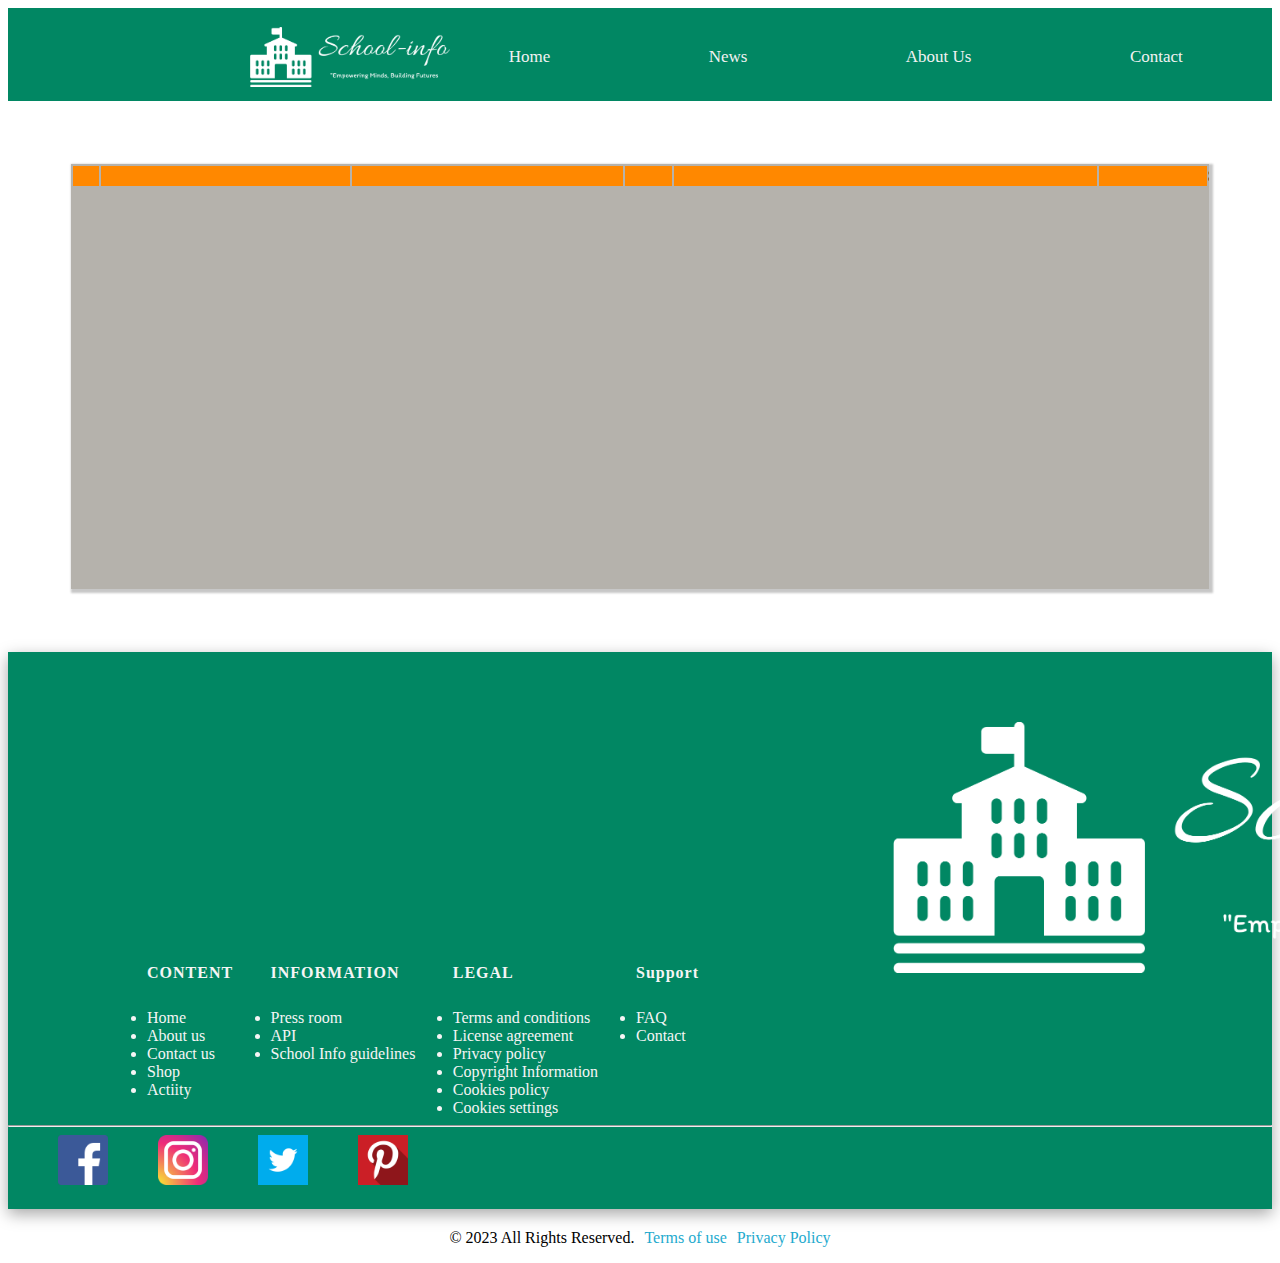
<file: School info/index.html>
<!DOCTYPE html>
<html lang="en">
<head>
    <link href="https://cdn.jsdelivr.net/npm/bootstrap@5.0.2/dist/css/bootstrap.min.css" rel="stylesheet" 
    integrity="sha384-EVSTQN3/azprG1Anm3QDgpJLIm9Nao0Yz1ztcQTwFspd3yD65VohhpuuCOmLASjC" crossorigin="anonymous">
    <script src="https://cdn.jsdelivr.net/npm/bootstrap@5.0.2/dist/js/bootstrap.bundle.min.js" 
    integrity="sha384-MrcW6ZMFYlzcLA8Nl+NtUVF0sA7MsXsP1UyJoMp4YLEuNSfAP+JcXn/tWtIaxVXM" crossorigin="anonymous"></script>
    <meta charset="UTF-8">
    <meta name="viewport" content="width=device-width, initial-scale=1.0">
    <title>Document</title>
    <link rel="stylesheet" href="styles.css" type="text/css">
</head>
<body>
  <div class="main">
  <div class="topnav" id="myTopnav">
    <a href="#" class="navimg"> <img src="school-info-high-resolution-logo-transparent (1).png"  width="200px" height="60px"></a>

    <a href="#home" class="active">Home</a>
<a href="#news">News</a>
<a href="nav pages/About.html">About Us</a>
<a href="nav pages/contact.html">Contact</a>
</div>
  </div>
    <div class=" moreschooltable" >
    <table class=" table table-bordered" style="box-shadow: 2px 2px 2px 2px  #c7c7c7; background-color: #b5b2ac;">
        <thead>
            <thead class="table" style="background-color: #ff8800;">
            <th scope="col">Sr#</th>
            <th scope="col">Schools Name</th>
            <th scope="col">Qualifications Offered</th>
            <th scope="col">Sector</th>
            <th scope="col">Location</th>
            <th scope="col">Contact</th>
          </tr>
        </thead>
        <tbody>
          <tr>
            <th scope="row">1</th>
            <td>Karachi Grammar School</td>
            <td>Primary, Secondary, O-Levels, A’Levels, Matric</td>
            <td>Private</td>
            <td>Kheyaban-e-Saadi, Block 5 Clifton, Karachi</td>
            <td>021 35821703</td>
          </tr>
          <tr>
            <th scope="row">2</th>
            <td> Karachi American School</td>
            <td>Primary, Secondary, O-Levels, A’Levels, Matric</td>
            <td >Private</td>
            <td>Amir Khusro Road, K.D.A. Scheme #1 K.D.A. Scheme 1, Karachi</td>
            <td>021 34539096</td>
          </tr>
          <tr>
            <th scope="row">3</th>
            <td>The International School</td>
            <td>Primary, Secondary, O-Levels, A’Levels, Matric</td>
            <td>Private</td>
            <td>F/23 Rojhan St, Block 5 Clifton, Karachi</td>
            <td>021 35835805</td>
          </tr>
          <tr>
            <th scope="row">4</th>
            <td>Education Bay School</td>
            <td>Primary, Secondary, O-Levels, A’Levels, Matric</td>
            <td>Private</td>
            <td>SL-5, 12th Street (off Khy-e-Shaheen) Phase VIII, D.H.A Karachi</td>
            <td>021 35250068</td>
          </tr>
          <tr>
            <th scope="row">5</th>
            <td> British OverSeas (B.O.S.)</td>
            <td>Primary, Secondary, O-Levels, A’Levels, Matric</td>
            <td>Private</td>
            <td> 7/8, 14 Lane، Khayaban-e-Hilal, Phase 7 Defence Housing Authority, Karachi</td>
            <td>021 111 267 267</td>
          </tr>
          <tr>
            <th scope="row">6</th>
            <td>Mama Parsi Girls’ Higher Secondary School</td>
            <td>Primary, Secondary, O-Levels, A’Levels, Matric</td>
            <td>Private</td>
            <td>M.A Jinnah Rd, Preedy Quarters Karachi/td>
            <td>021 32720224</td>
          </tr>
          <tr>
            <th scope="row">7</th>
            <td> International School of Karachi</td>
            <td>Primary, Secondary, O-Levels, A’Levels, Matric</td>
            <td>Private</td>
            <td>	Near Agha Khan Medical Centre, Block 2 Clifton, Karachi</td>
            <td>021 35291432</td>
          </tr>
          <tr>
            <th scope="row">8</th>
            <td> White House Grammar Schoo</td>
            <td>Primary, Secondary, O-Levels, A’Levels, Matric</td>
            <td>Private</td>
            <td>ST-9, Block 4 Gulshan-e-Iqbal, Karachi</td>
            <td>0349 4479447</td>
          </tr>
          <tr>
            <th scope="row">9</th>
            <td>The Foundation Public School</td>
            <td>Primary, Secondary, O-Levels, A’Levels, Matric</td>
            <td>Private</td>
            <td>5 KMCHS, Block 7 & 8, Lal Muhammad Chaudhary Road, Karachi</td>
            <td>021 34389652 – 6</td>
          </tr>
          <tr>
            <th scope="row">10</th>
            <td>The Lyceum School</td>
            <td>Primary, Secondary, O-Levels, A’Levels, Matric</td>
            <td>Private</td>
            <td>78 Hatim Alvi Rd, Block 5 Defence V Clifton, Karachi</td>
            <td>021 35821741</td>
          </tr>

        </tbody>
      </table>
</div>
<div class="footer">
  <div class="col-lg-2 logofooter">
    <img src="school-info-high-resolution-logo-transparent (1).png" alt="footerlogo">

  </div>
  <div class="col-lg-1 firstrow">
    <h5>
      CONTENT
    </h5>
    <li> <a href="">
        Home<br>
      </a></li>
    <li> <a href="">
        About us<br>
      </a></li>
    <li> <a href="">
        Contact us<br>
      </a></li>
    <li> <a href="">
        Shop<br>
      </a></li>
    <li> <a href="">
        Actiity<br>
      </a></li>


  </div>
  <div class="col-lg-2 secondrow">
    <h5>
      INFORMATION
    </h5>
    <li>

      <a href="">
        Press room<br>
      </a>

    </li>
    <li><a href="">
        API<br>
      </a></li>
    <li>
      <a href="">
        School Info guidelines<br>
      </a>
    </li>
  </div>
  <div class="col-lg-2 thirdrow">
    <h5>
      LEGAL
    </h5>
    <li><a href="">
        Terms and conditions<br>
      </a></li>
    <li><a href="">
        License agreement<br>
      </a></li>
    <li><a href="">
        Privacy policy<br>
      </a></li>
    <li class="third-link"><a href="">
        Copyright Information<br>
      </a></li>
    <li  class="third-link">
      <a href="">
        Cookies policy<br>
      </a>
    </li>
    <li  class="third-link"><a href="">
        Cookies settings <br>
      </a></li>
  </div>
  <div class="col-lg-1 fourthrow">
    <h5>
      Support
    </h5>
    <li> <a href="">
        FAQ<br>
      </a></li>
    <li><a href="">
        Contact<br>
      </a>
    </li>
  </div>

  <hr class="hline">
  <div class="col-lg-12 icons">
    <!-- <h6>SOCIAL MEDIA</h6> -->
    <a href="https://www.facebook.com/login/"><img src="facebook.png" width="50px" height="50px" /></a>
    <a href="https://www.instagram.com/login/"><img src="insta.png" width="50px" height="50px" /></a>
    <a href="https://www.twitter.com/login/"><img src="twitter.png" width="50px" height="50px" /></a>
    <a href="https://www.pinterest.com/login/"><img src="pinterest.png" width="50px" height="50px" /></a>


  </div>

</div>
<div class="copyr">

  <p>
    © 2023 All Rights Reserved. <span class="span"> Terms of use</span><span class="span"
      > Privacy Policy</span>
  </p>
</div>
    </body>
</html>
<script>
  const rows = Array.from(document.querySelectorAll('tr'));

function slideOut(row) {
row.classList.add('slide-out');
}

function slideIn(row, index) {
setTimeout(function() {
  row.classList.remove('slide-out');
}, (index + 5) * 200);  
}

rows.forEach(slideOut);

rows.forEach(slideIn);
</script>
</file>
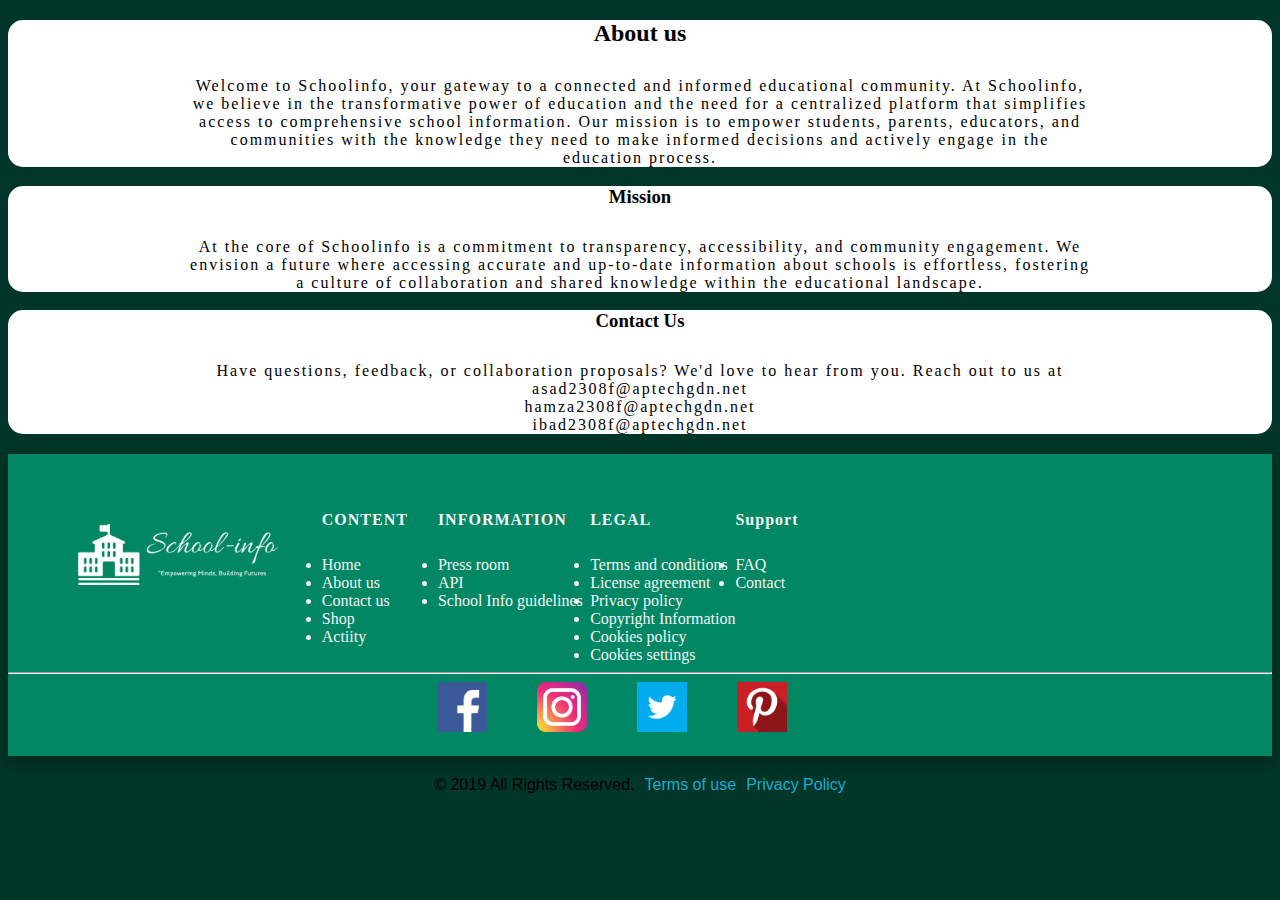
<file: nav pages/About.html>
<!DOCTYPE html>
<html lang="en">
  <head>
    <meta charset="UTF-8" />
    <meta name="viewport" content="width=device-width, initial-scale=1.0" />
    <link rel="stylesheet" href="style.css" />
    <title>About</title>
  </head>
  <body class="about">
    <div class="about-us">
    <div>      <center>
        <h2>About us</h2>

        <p>
          Welcome to Schoolinfo, your gateway to a connected and informed
          educational community. At Schoolinfo, we believe in the transformative
          power of education and the need for a centralized platform that
          simplifies access to comprehensive school information. Our mission is
          to empower students, parents, educators, and communities with the
          knowledge they need to make informed decisions and actively engage in
          the education process.
        </p>
      </center>
    </div>
    <div>
      <center>
        <h3>Mission</h3>
        <p>
          At the core of Schoolinfo is a commitment to transparency,
          accessibility, and community engagement. We envision a future where
          accessing accurate and up-to-date information about schools is
          effortless, fostering a culture of collaboration and shared knowledge
          within the educational landscape.
        </p>
      </center>
    </div>
    <div>
      <center>
        <h3>Contact Us</h3>
        <p>
          Have questions, feedback, or collaboration proposals? We'd love to
          hear from you. Reach out to us at<br />
          asad2308f@aptechgdn.net<br />hamza2308f@aptechgdn.net<br />ibad2308f@aptechgdn.net
        </p>
      </center>
    </div>
  </div>
    <div class="footer-cp">
      <div class="col-lg-2 logofooter-cp">
        <img src="assests/school-info-high-resolution-logo-transparent (1).png" alt="footerlogo">
  
      </div>
      <div class="col-lg-1 firstrow">
        <h5>
          CONTENT
        </h5>
        <li> <a href="">
            Home<br>
          </a></li>
        <li> <a href="">
            About us<br>
          </a></li>
        <li> <a href="">
            Contact us<br>
          </a></li>
        <li> <a href="">
            Shop<br>
          </a></li>
        <li> <a href="">
            Actiity<br>
          </a></li>
  
  
      </div>
      <div class="col-lg-2 secondrow">
        <h5>
          INFORMATION
        </h5>
        <li>
  
          <a href="">
            Press room<br>
          </a>
  
        </li>
        <li><a href="">
            API<br>
          </a></li>
        <li>
          <a href="">
            School Info guidelines<br>
          </a>
        </li>
      </div>
      <div class="col-lg-2 thirdrow">
        <h5>
          LEGAL
        </h5>
        <li><a href="">
            Terms and conditions<br>
          </a></li>
        <li><a href="">
            License agreement<br>
          </a></li>
        <li><a href="">
            Privacy policy<br>
          </a></li>
        <li><a href="">
            Copyright Information<br>
          </a></li>
        <li>
          <a href="">
            Cookies policy<br>
          </a>
        </li>
        <li><a href="">
            Cookies settings <br>
          </a></li>
      </div>
      <div class="col-lg-2 fourthrow">
        <h5>
          Support
        </h5>
        <li> <a href="">
            FAQ<br>
          </a></li>
        <li><a href="">
            Contact<br>
          </a>
        </li>
      </div>
  
      <hr class="hline">
      <div class="col-lg-12 icons-cp">
        <!-- <h6>SOCIAL MEDIA</h6> -->
        <a href="https://www.facebook.com/login/"><img src="assests/facebook.png" width="50px" height="50px" /></a>
        <a href="https://www.instagram.com/login/"><img src="assests/insta.png" width="50px" height="50px" /></a>
        <a href="https://www.twitter.com/login/"><img src="assests/twitter.png" width="50px" height="50px" /></a>
        <a href="https://www.pinterest.com/login/"><img src="assests/pinterest.png" width="50px" height="50px" /></a>
  
  
      </div>
  
    </div>
    <div class="copyr">
  
      <p>
        © 2019 All Rights Reserved. <span class="span"> Terms of use</span><span class="span"
          > Privacy Policy</span>
      </p>
    </div>
    
    <button onclick="topFunction()" id="myBtn" title="Go to top">&#8593</button>
  </body>
</html>
</file>
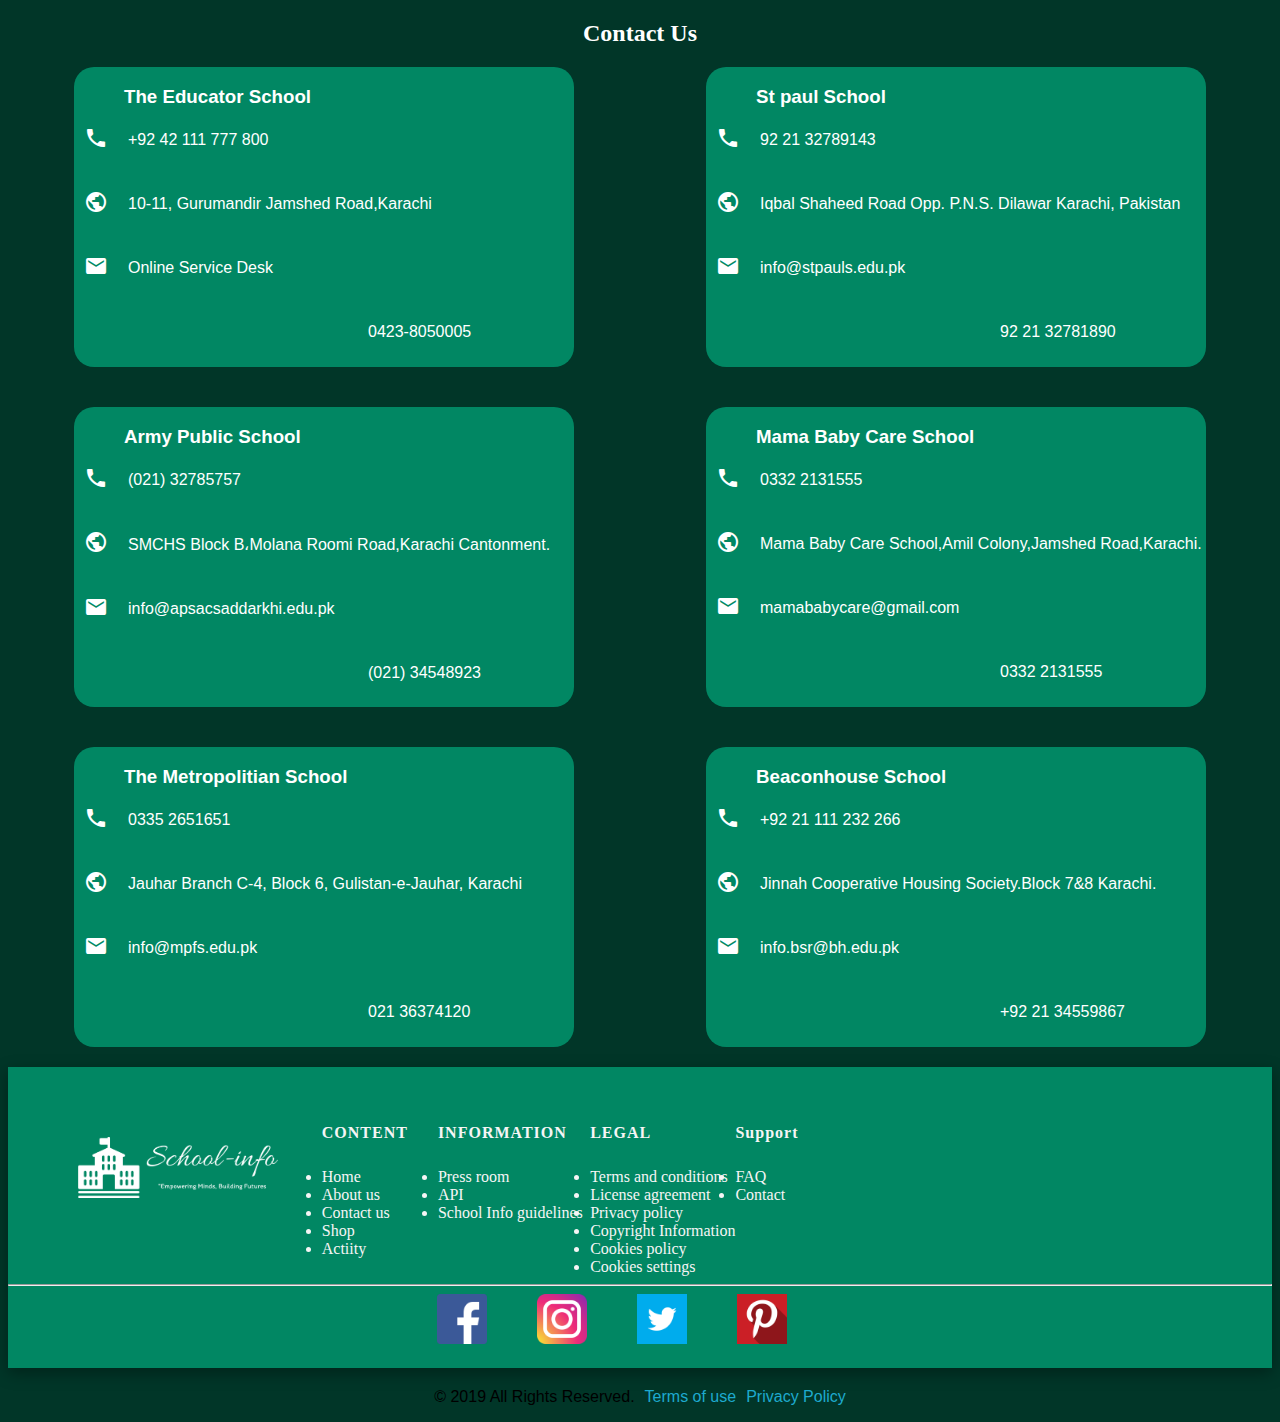
<file: nav pages/contact.html>
<!DOCTYPE html>
<html lang="en">
  <head>
    <meta charset="UTF-8" />
    <meta name="viewport" content="width=device-width, initial-scale=1.0" />
    <link
      rel="stylesheet"
      href="https://fonts.googleapis.com/icon?family=Material+Icons"
    />
    <link rel="stylesheet" href="style.css" />
    <title>Contact</title>
  </head>
  <body class="contactbody">
    <center>
      <h2 class="headc">Contact Us</h2>
    </center>
    <div class="mainbox">
      <div class="mainbox1">
        <div class="box1">
          <h3>The Educator School</h3>
          <div>
            <span class="material-icons">call </span>
            <p>+92 42 111 777 800</p>
          </div>
          <div>
            <span class="material-icons">public</span>
            <p>10-11, Gurumandir Jamshed Road,Karachi</p>
          </div>
          <div>
            <span class="material-icons">email</span>
            <p>Online Service Desk</p>
          </div>
          <div>
            <span class="material-icons">inventory_2</span>
            <p>0423-8050005</p>
          </div>
        </div>
        <div class="box1">
          <h3>St paul School</h3>
          <div>
            <span class="material-icons">call </span>
            <p>92 21 32789143</p>
          </div>
          <div>
            <span class="material-icons">public</span>
            <p>Iqbal Shaheed Road Opp. P.N.S. Dilawar Karachi, Pakistan</p>
          </div>
          <div>
            <span class="material-icons">email</span>
            <p>info@stpauls.edu.pk</p>
          </div>
          <div>
            <span class="material-icons">inventory_2</span>
            <p>92 21 32781890</p>
          </div>
        </div>
      </div>
      <div class="mainbox2">
        <div class="box1">
          <h3>Army Public School</h3>
          <div>
            <span class="material-icons">call </span>
            <p>(021) 32785757</p>
          </div>
          <div>
            <span class="material-icons">public</span>
            <p>SMCHS Block B،Molana Roomi Road,Karachi Cantonment.</p>
          </div>
          <div>
            <span class="material-icons">email</span>
            <p>info@apsacsaddarkhi.edu.pk</p>
          </div>
          <div>
            <span class="material-icons">inventory_2</span>
            <p>(021) 34548923</p>
          </div>
        </div>
        <div class="box1">
          <h3>Mama Baby Care School</h3>
          <div>
            <span class="material-icons">call </span>
            <p>0332 2131555</p>
          </div>
          <div>
            <span class="material-icons">public</span>
            <p>Mama Baby Care School,Amil Colony,Jamshed Road,Karachi.</p>
          </div>
          <div>
            <span class="material-icons">email</span>
            <p>mamababycare@gmail.com</p>
          </div>
          <div>
            <span class="material-icons">inventory_2</span>
            <p>0332 2131555</p>
          </div>
        </div>
      </div>
      <div class="mainbox3">
        <div class="box1">
          <h3>The Metropolitian School</h3>
          <div>
            <span class="material-icons">call </span>
            <p>0335 2651651</p>
          </div>
          <div>
            <span class="material-icons">public</span>
            <p>Jauhar Branch C-4, Block 6, Gulistan-e-Jauhar, Karachi</p>
          </div>
          <div>
            <span class="material-icons">email</span>
            <p>info@mpfs.edu.pk</p>
          </div>
          <div>
            <span class="material-icons">inventory_2</span>
            <p>021 36374120</p>
          </div>
        </div>
        <div class="box1">
          <h3>Beaconhouse School</h3>
          <div>
            <span class="material-icons">call </span>
            <p>+92 21 111 232 266</p>
          </div>
          <div>
            <span class="material-icons">public</span>
            <p>Jinnah Cooperative Housing Society.Block 7&8 Karachi.</p>
          </div>
          <div>
            <span class="material-icons">email</span>
            <p>info.bsr@bh.edu.pk</p>
          </div>
          <div>
            <span class="material-icons">inventory_2</span>
            <p>+92 21 34559867</p>
          </div>
        </div>
      </div>
    </div>
    <div class="footer-cp">
        <div class="col-lg-2 logofooter-cp">
          <img src="assests/school-info-high-resolution-logo-transparent (1).png" alt="footerlogo">
    
        </div>
        <div class="col-lg-1 firstrow">
          <h5>
            CONTENT
          </h5>
          <li> <a href="">
              Home<br>
            </a></li>
          <li> <a href="">
              About us<br>
            </a></li>
          <li> <a href="">
              Contact us<br>
            </a></li>
          <li> <a href="">
              Shop<br>
            </a></li>
          <li> <a href="">
              Actiity<br>
            </a></li>
    
    
        </div>
        <div class="col-lg-2 secondrow">
          <h5>
            INFORMATION
          </h5>
          <li>
    
            <a href="">
              Press room<br>
            </a>
    
          </li>
          <li><a href="">
              API<br>
            </a></li>
          <li>
            <a href="">
              School Info guidelines<br>
            </a>
          </li>
        </div>
        <div class="col-lg-2 thirdrow">
          <h5>
            LEGAL
          </h5>
          <li><a href="">
              Terms and conditions<br>
            </a></li>
          <li><a href="">
              License agreement<br>
            </a></li>
          <li><a href="">
              Privacy policy<br>
            </a></li>
          <li><a href="">
              Copyright Information<br>
            </a></li>
          <li>
            <a href="">
              Cookies policy<br>
            </a>
          </li>
          <li><a href="">
              Cookies settings <br>
            </a></li>
        </div>
        <div class="col-lg-2 fourthrow">
          <h5>
            Support
          </h5>
          <li> <a href="">
              FAQ<br>
            </a></li>
          <li><a href="">
              Contact<br>
            </a>
          </li>
        </div>
    
        <hr class="hline">
        <div class="col-lg-12 icons-cp">
          <!-- <h6>SOCIAL MEDIA</h6> -->
          <a href="https://www.facebook.com/login/"><img src="assests/facebook.png" width="50px" height="50px" /></a>
          <a href="https://www.instagram.com/login/"><img src="assests/insta.png" width="50px" height="50px" /></a>
          <a href="https://www.twitter.com/login/"><img src="assests/twitter.png" width="50px" height="50px" /></a>
          <a href="https://www.pinterest.com/login/"><img src="assests/pinterest.png" width="50px" height="50px" /></a>
    
    
        </div>
    
      </div>
      <div class="copyr">
    
        <p>
          © 2019 All Rights Reserved. <span class="span"> Terms of use</span><span class="span"
            > Privacy Policy</span>
        </p>
      </div>
      
      <button onclick="topFunction()" id="myBtn" title="Go to top">&#8593</button>
  </body>
</html>
</file>
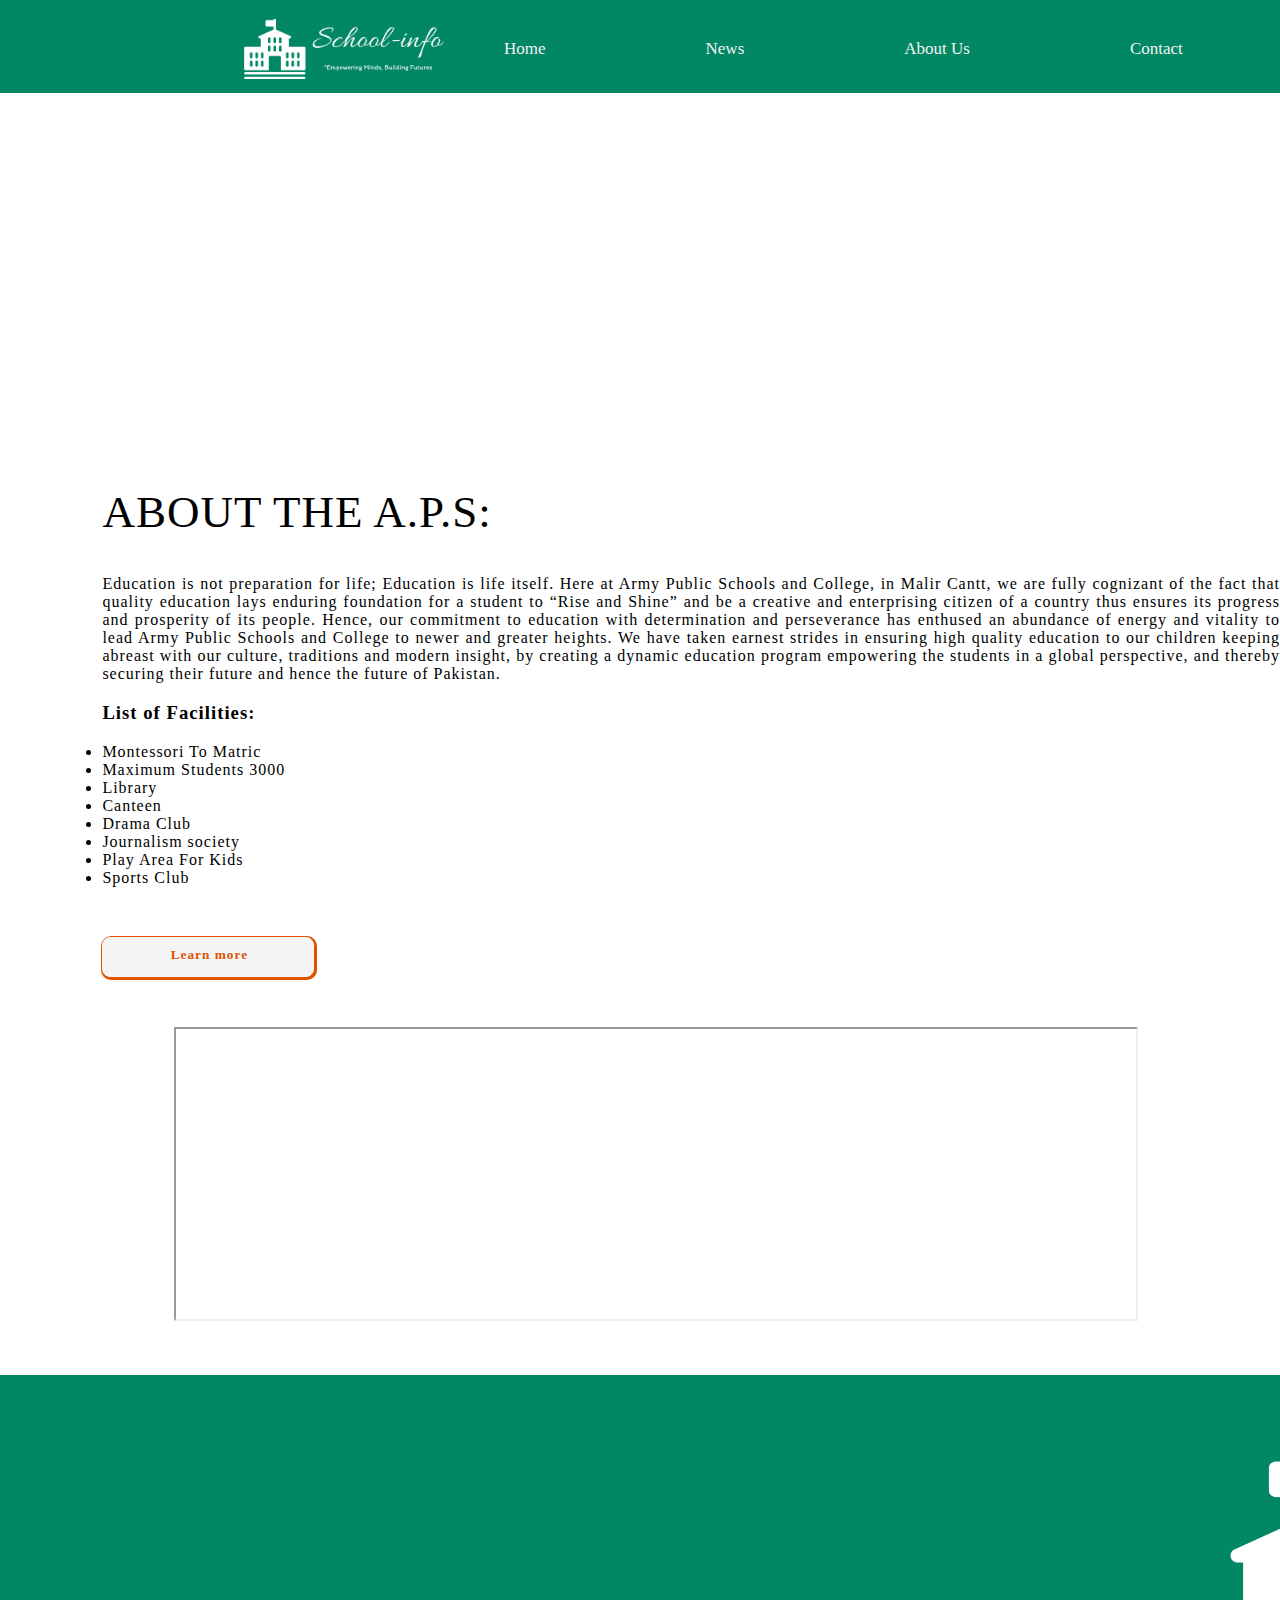
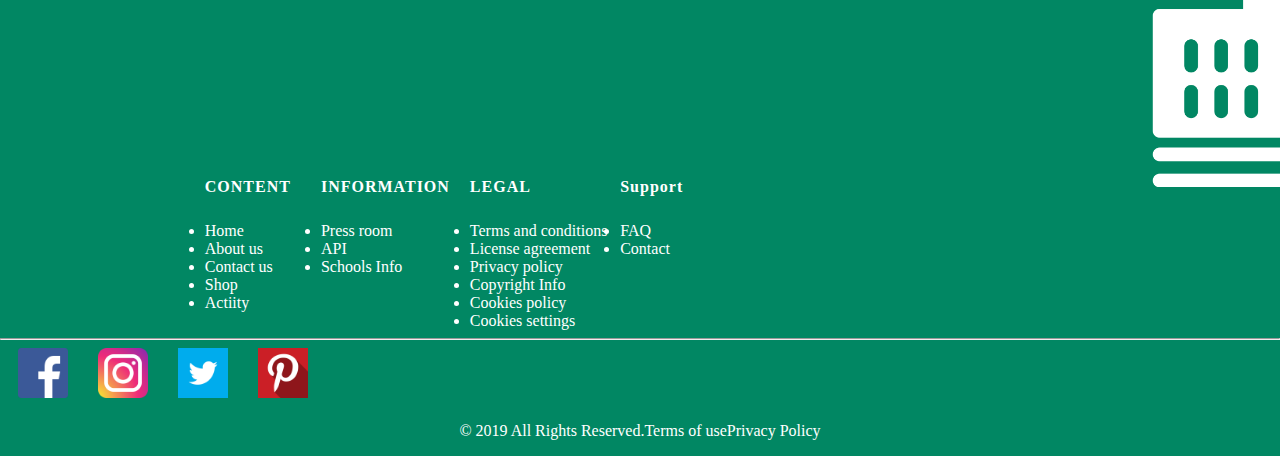
<file: Schools pages/Army public.html>
<!DOCTYPE html>
<html lang="en">
  <head>
    <link
      href="https://cdn.jsdelivr.net/npm/bootstrap@5.0.2/dist/css/bootstrap.min.css"
      rel="stylesheet"
      integrity="sha384-EVSTQN3/azprG1Anm3QDgpJLIm9Nao0Yz1ztcQTwFspd3yD65VohhpuuCOmLASjC"
      crossorigin="anonymous"
    />
    <script
      src="https://cdn.jsdelivr.net/npm/bootstrap@5.0.2/dist/js/bootstrap.bundle.min.js"
      integrity="sha384-MrcW6ZMFYlzcLA8Nl+NtUVF0sA7MsXsP1UyJoMp4YLEuNSfAP+JcXn/tWtIaxVXM"
      crossorigin="anonymous"
    ></script>
    <meta charset="UTF-8" />
    <meta name="viewport" content="width=device-width, initial-scale=1.0" />
    <title>APS</title>
    <link rel="stylesheet" href="styles.css" />
  </head>
  <body  onload="myFunction()" style="margin:0;">
    

      <div id="loader"></div>
      
      <div style="display:none;" id="myDiv" class="animate-bottom">
      
      
      
    <div class="main">
      <div class="topnav" id="myTopnav">
        <a href="#" class="navimg"> <img src="assests/school-info-high-resolution-logo-transparent (1).png"  width="200px" height="60px"></a>

        <a href="#home" class="active">Home</a>
<a href="#news">News</a>
<a href="nav pages/About.html">About Us</a>
<a href="nav pages/contact.html">Contact</a>
    </div>
    <div class="text-focus-in">
      <div class="container">
        <div class="educator22">
          <iframe
            width="560"
            height="310"
            src="https://www.youtube.com/embed/i4ab-C2A9PQ?si=UESRWznEq93z8cKd"
            title="YouTube video player"
            frameborder="0"
            allow="accelerometer; autoplay; clipboard-write; encrypted-media; gyroscope; picture-in-picture; web-share"
            allowfullscreen
            style="margin-top: 5%;position: relative;right:22%;"
          ></iframe>
          <h2>About The A.P.S:</h2>
          <div class="description col-lg-10">
            <p>
              Education is not preparation for life; Education is life itself.
              Here at Army Public Schools and College, in Malir Cantt, we are
              fully cognizant of the fact that quality education lays enduring
              foundation for a student to “Rise and Shine” and be a creative and
              enterprising citizen of a country thus ensures its progress and
              prosperity of its people. Hence, our commitment to education with
              determination and perseverance has enthused an abundance of energy
              and vitality to lead Army Public Schools and College to newer and
              greater heights. We have taken earnest strides in ensuring high
              quality education to our children keeping abreast with our
              culture, traditions and modern insight, by creating a dynamic
              education program empowering the students in a global perspective,
              and thereby securing their future and hence the future of
              Pakistan.
            </p>
            <h3>List of Facilities:</h3>
            <li>Montessori To Matric</li>
            <li>Maximum Students 3000</li>
            <li>Library</li>
            <li>Canteen</li>
            <li>Drama Club</li>
            <li>Journalism society</li>
            <li>Play Area For Kids</li>
            <li>Sports Club</li>

            <button class="buttonpara"> <a href="school info4/About The aps.docx">Learn more</a> </button>
          </div>

          <div class="map1">
            <iframe
              style="margin-bottom: 50px;position: relative;right:3%;"
              src="https://www.google.com/maps/embed?pb=!1m18!1m12!1m3!1d115843.31304601711!2d66.89421274335936!3d24.860313300000016!2m3!1f0!2f0!3f0!3m2!1i1024!2i768!4f13.1!3m3!1m2!1s0x3eb33e7b18f5e803%3A0x2b5887d9ebd1af5!2sArmy%20Public%20School%20%26%20College!5e0!3m2!1sen!2s!4v1702400411196!5m2!1sen!2s"
              width="960"
              height="290"
              style="border: 0"
              allowfullscreen=""
              loading="lazy"
              referrerpolicy="no-referrer-when-downgrade"
            ></iframe>
          </div>
        </div>
      </div>
    </div>
    <div class="footer">
      <div class="col-lg-2 logofooter">
        <img
          src="assests/school-info-high-resolution-logo-transparent (1).png"
          alt="footerlogo"
        />
      </div>
      <div class="col-lg-1 firstrow">
        <h5>CONTENT</h5>
        <li>
          <a href=""> Home<br /> </a>
        </li>
        <li>
          <a href=""> About us<br /> </a>
        </li>
        <li>
          <a href=""> Contact us<br /> </a>
        </li>
        <li>
          <a href=""> Shop<br /> </a>
        </li>
        <li>
          <a href=""> Actiity<br /> </a>
        </li>
      </div>
      <div class="col-lg-2 secondrow">
        <h5>INFORMATION</h5>
        <li>
          <a href=""> Press room<br /> </a>
        </li>
        <li>
          <a href=""> API<br /> </a>
        </li>
        <li>
          <a href=""> Schools Info</a>
        </li>
      </div>
      <div class="col-lg-2 thirdrow">
        <h5>LEGAL</h5>
        <li>
          <a href=""> Terms and conditions </a>
        </li>
        <li>
          <a href=""> License agreement </a>
        </li>
        <li>
          <a href=""> Privacy policy </a>
        </li>
        <li>
          <a href=""> Copyright Info </a>
        </li>
        <li>
          <a href=""> Cookies policy<br /> </a>
        </li>
        <li>
          <a href=""> Cookies settings <br /> </a>
        </li>
      </div>
      <div class="col-lg-1 fourthrow">
        <h5>Support</h5>
        <li>
          <a href=""> FAQ<br /> </a>
        </li>
        <li>
          <a href=""> Contact<br /> </a>
        </li>
      </div>

      <hr class="hline" />
      <div class="col-lg-12 icons">
        <!-- <h6>SOCIAL MEDIA</h6> -->
        <a href="https://www.facebook.com/login/"
          ><img src="assests/facebook.png" width="50px" height="50px"
        /></a>
        <a href="https://www.instagram.com/login/"
          ><img src="assests/insta.png" width="50px" height="50px"
        /></a>
        <a href="https://www.twitter.com/login/"
          ><img src="assests/twitter.png" width="50px" height="50px"
        /></a>
        <a href="https://www.pinterest.com/login/"
          ><img src="assests/pinterest.png" width="50px" height="50px"
        /></a>
      </div>
    </div>
    <div class="copyr">
      <p>
        © 2019 All Rights Reserved. <span class="span"> Terms of use</span
        ><span class="span"> Privacy Policy</span>
      </p>
    </div>
  </div>
  </body>
</html>
<script>
  var myVar;
  
  function myFunction() {
    myVar = setTimeout(showPage, 300);
  }
  
  function showPage() {
    document.getElementById("loader").style.display = "none";
    document.getElementById("myDiv").style.display = "block";
  }
  </script>
</file>
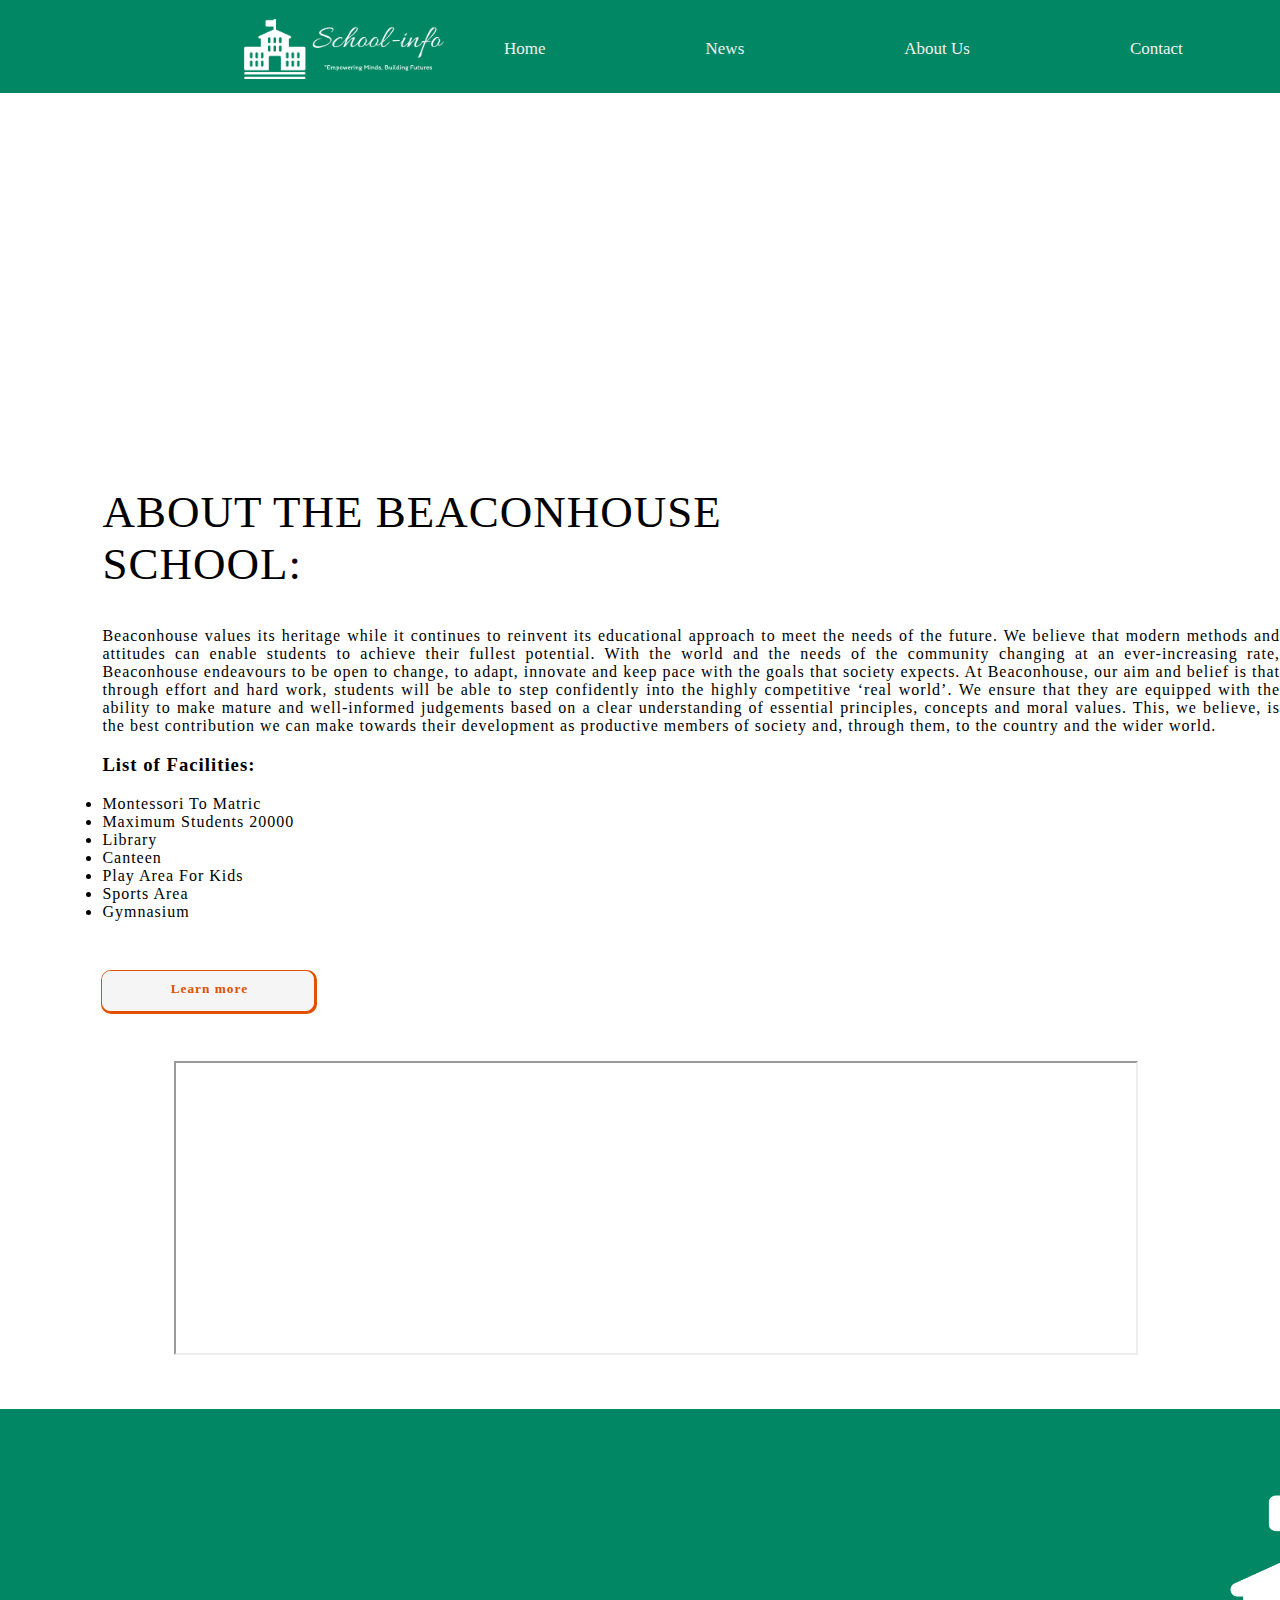
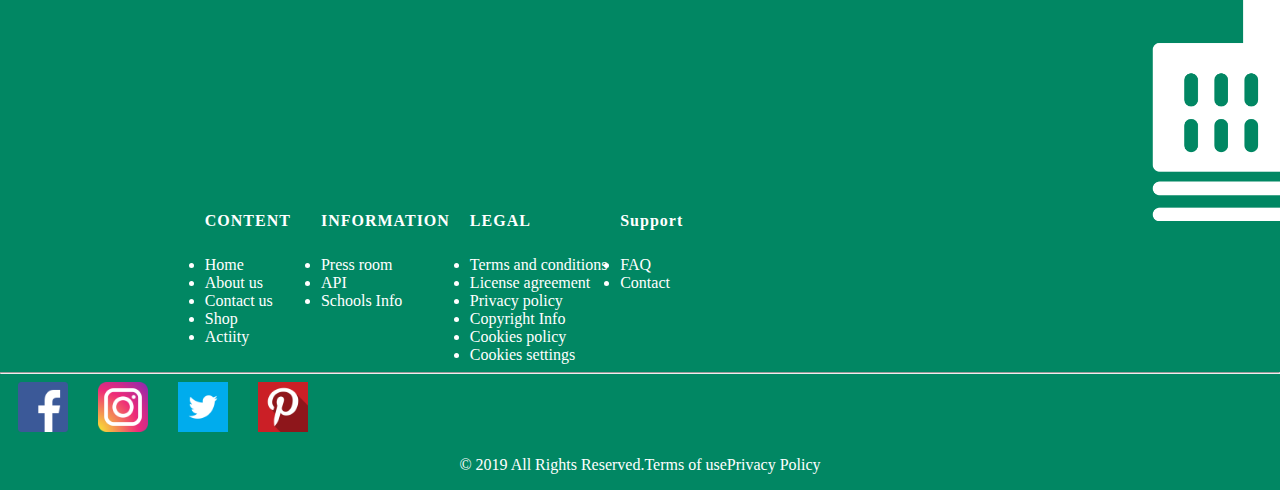
<file: Schools pages/Beaconhouse.html>
<!DOCTYPE html>
<html lang="en">
  <head>
    <link
      href="https://cdn.jsdelivr.net/npm/bootstrap@5.0.2/dist/css/bootstrap.min.css"
      rel="stylesheet"
      integrity="sha384-EVSTQN3/azprG1Anm3QDgpJLIm9Nao0Yz1ztcQTwFspd3yD65VohhpuuCOmLASjC"
      crossorigin="anonymous"
    />
    <script
      src="https://cdn.jsdelivr.net/npm/bootstrap@5.0.2/dist/js/bootstrap.bundle.min.js"
      integrity="sha384-MrcW6ZMFYlzcLA8Nl+NtUVF0sA7MsXsP1UyJoMp4YLEuNSfAP+JcXn/tWtIaxVXM"
      crossorigin="anonymous"
    ></script>
    <meta charset="UTF-8" />
    <meta name="viewport" content="width=device-width, initial-scale=1.0" />
    <title>Beaconhouse School</title>
    <link rel="stylesheet" href="styles.css" />
  </head>
  <body  onload="myFunction()" style="margin:0;">
    <div id="loader"></div>
      
    <div style="display:none;" id="myDiv" class="animate-bottom">
    <div class="main">
      <div class="topnav" id="myTopnav">
        <a href="#" class="navimg"> <img src="assests/school-info-high-resolution-logo-transparent (1).png"  width="200px" height="60px"></a>

        <a href="#home" class="active">Home</a>
<a href="#news">News</a>
<a href="nav pages/About.html">About Us</a>
<a href="nav pages/contact.html">Contact</a>
    </div>
    </div>
    <div class="BG text-focus-in">
      <div class="container">
        <div class="educator22">
          <iframe width="560" height="310" src="https://www.youtube.com/embed/mKRGvIupbII?si=T1mKPzGr4IGSVhrd" title="YouTube video player" frameborder="0" allow="accelerometer; autoplay; clipboard-write; encrypted-media; gyroscope; picture-in-picture; web-share" allowfullscreen style="margin-top: 5%;"
          ></iframe>
          <h2>About The Beaconhouse<br> School:</h3>
          <div class="description col-lg-10">
            <p>
              Beaconhouse values its heritage while it continues to reinvent its educational approach to meet the needs of the future. We believe that modern methods and attitudes can enable students to achieve their fullest potential.
              With the world and the needs of the community changing at an ever-increasing rate, Beaconhouse endeavours to be open to change, to adapt, innovate and keep pace with the goals that society expects. At Beaconhouse, our aim and belief is that through effort and hard work, students will be able to step confidently into the highly competitive ‘real world’. We ensure that they are equipped with the ability to make mature and well-informed judgements based on a clear understanding of essential principles, concepts and moral values. This, we believe, is the best contribution we can make towards their development as productive members of society and, through them, to the country and the wider world.
            </p>
            <h3>List of Facilities:</h3>
            <li>Montessori To Matric</li>
            <li>Maximum Students 20000</li>
            <li>Library</li>
            <li>Canteen</li>
            <li>Play Area For Kids</li>
            <li>Sports Area</li>
            <li>Gymnasium</li>


            <button class="buttonpara"><a href="school info4/About The beaconhouse.docx">Learn more</a></button>
          </div>

          <div class="map1">
            <iframe
            style="margin-bottom: 50px;position: relative;right:3%;"
            src="https://www.google.com/maps/embed?pb=!1m18!1m12!1m3!1d231767.8362512196!2d66.85052714071007!3d24.816933801990853!2m3!1f0!2f0!3f0!3m2!1i1024!2i768!4f13.1!3m3!1m2!1s0x3eb33f05d0ae524b%3A0x3c3bbf08454e5ff6!2sBeaconhouse%20North%20Nazimabad%20Primary%20VI%20Campus!5e0!3m2!1sen!2s!4v1702402099125!5m2!1sen!2s" width="960" height="290" style="border:0;" allowfullscreen="" loading="lazy" referrerpolicy="no-referrer-when-downgrade"></iframe>
          </div>
        </div>
      </div>
    </div>
    <div class="footer">
      <div class="col-lg-2 logofooter">
        <img
          src="assests/school-info-high-resolution-logo-transparent (1).png"
          alt="footerlogo"
        />
      </div>
      <div class="col-lg-1 firstrow">
        <h5>CONTENT</h5>
        <li>
          <a href=""> Home<br /> </a>
        </li>
        <li>
          <a href=""> About us<br /> </a>
        </li>
        <li>
          <a href=""> Contact us<br /> </a>
        </li>
        <li>
          <a href=""> Shop<br /> </a>
        </li>
        <li>
          <a href=""> Actiity<br /> </a>
        </li>
      </div>
      <div class="col-lg-2 secondrow">
        <h5>INFORMATION</h5>
        <li>
          <a href=""> Press room<br /> </a>
        </li>
        <li>
          <a href=""> API<br /> </a>
        </li>
        <li>
          <a href=""> Schools Info</a>
        </li>
      </div>
      <div class="col-lg-2 thirdrow">
        <h5>LEGAL</h5>
        <li>
          <a href=""> Terms and conditions </a>
        </li>
        <li>
          <a href=""> License agreement </a>
        </li>
        <li>
          <a href=""> Privacy policy </a>
        </li>
        <li>
          <a href=""> Copyright Info </a>
        </li>
        <li>
          <a href=""> Cookies policy<br /> </a>
        </li>
        <li>
          <a href=""> Cookies settings <br /> </a>
        </li>
      </div>
      <div class="col-lg-1 fourthrow">
        <h5>Support</h5>
        <li>
          <a href=""> FAQ<br /> </a>
        </li>
        <li>
          <a href=""> Contact<br /> </a>
        </li>
      </div>

      <hr class="hline" />
      <div class="col-lg-12 icons">
        <!-- <h6>SOCIAL MEDIA</h6> -->
        <a href="https://www.facebook.com/login/"
          ><img src="assests/facebook.png" width="50px" height="50px"
        /></a>
        <a href="https://www.instagram.com/login/"
          ><img src="assests/insta.png" width="50px" height="50px"
        /></a>
        <a href="https://www.twitter.com/login/"
          ><img src="assests/twitter.png" width="50px" height="50px"
        /></a>
        <a href="https://www.pinterest.com/login/"
          ><img src="assests/pinterest.png" width="50px" height="50px"
        /></a>
      </div>
    </div>
    <div class="copyr">
      <p>
        © 2019 All Rights Reserved. <span class="span"> Terms of use</span
        ><span class="span"> Privacy Policy</span>
      </p>
    </div>
  </body>
</html>
<script>
  var myVar;
  
  function myFunction() {
    myVar = setTimeout(showPage, 300);
  }
  
  function showPage() {
    document.getElementById("loader").style.display = "none";
    document.getElementById("myDiv").style.display = "block";
  }
  </script>
</file>
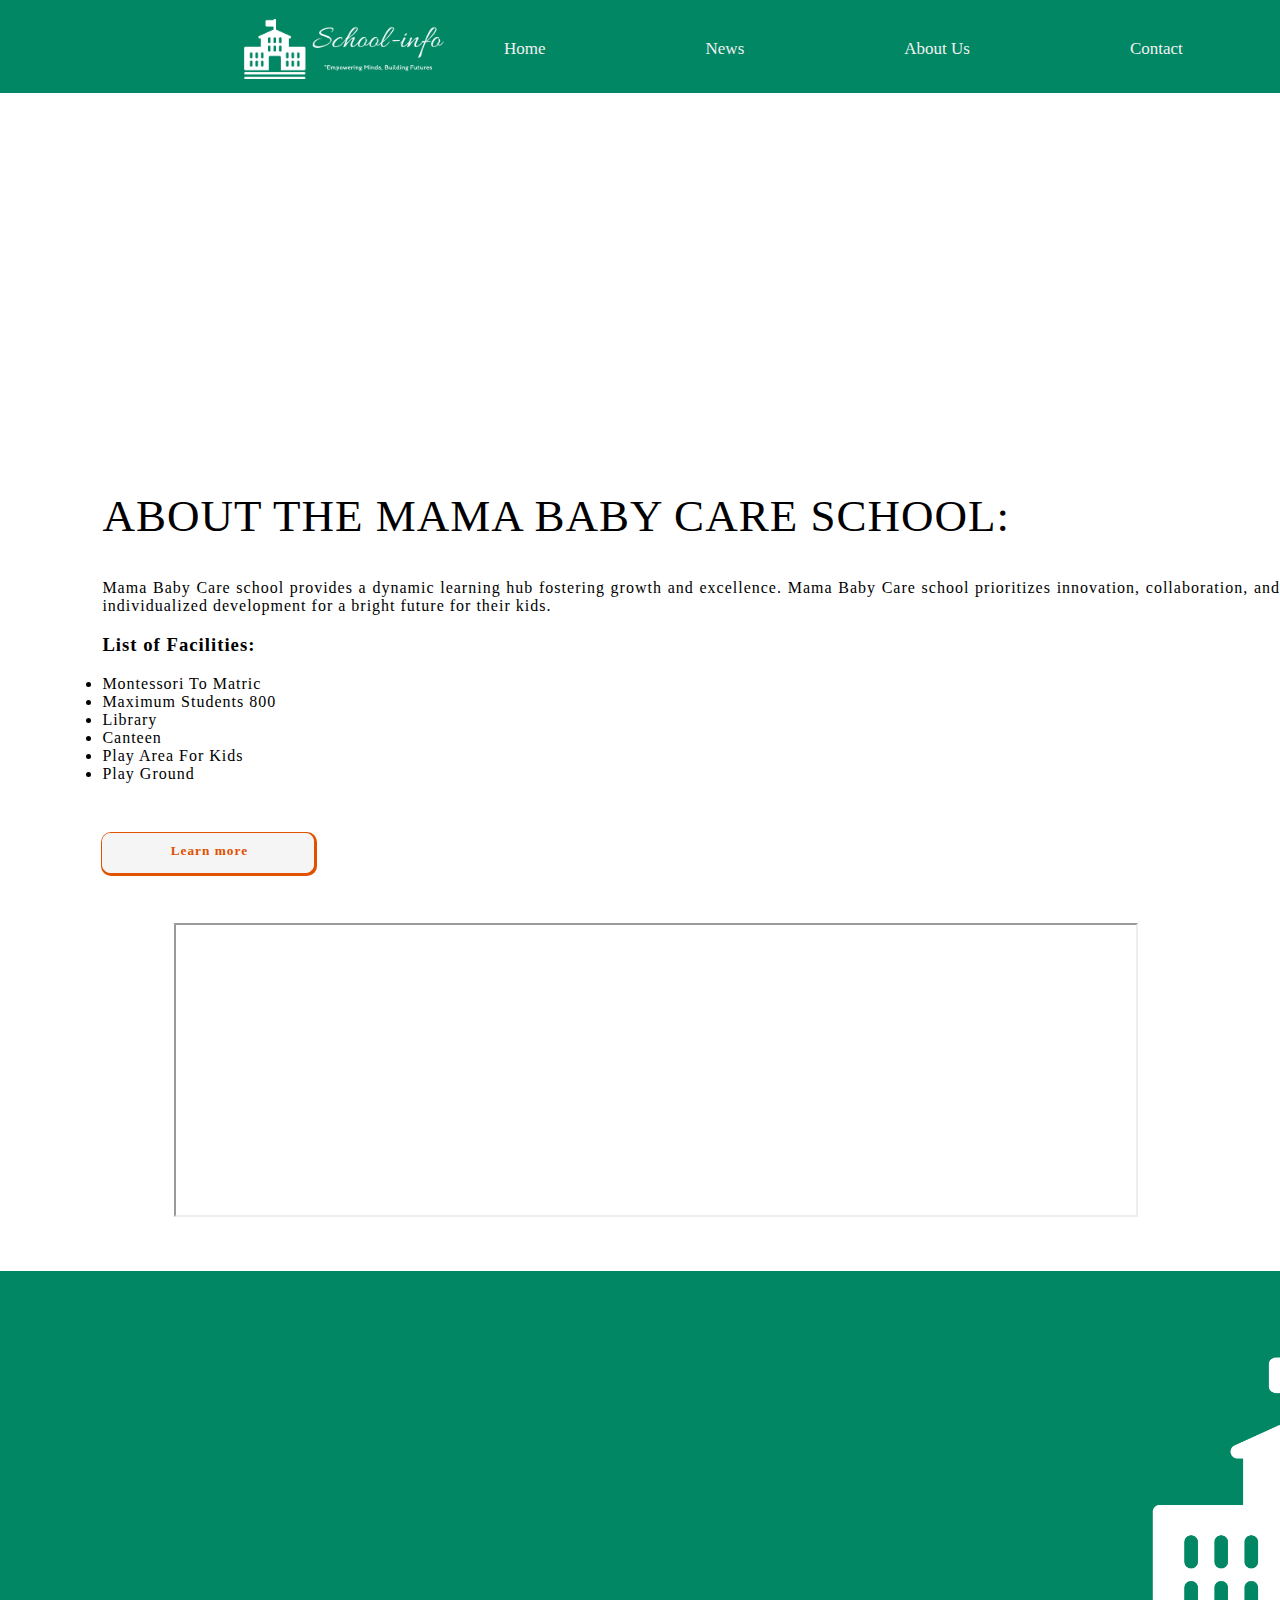
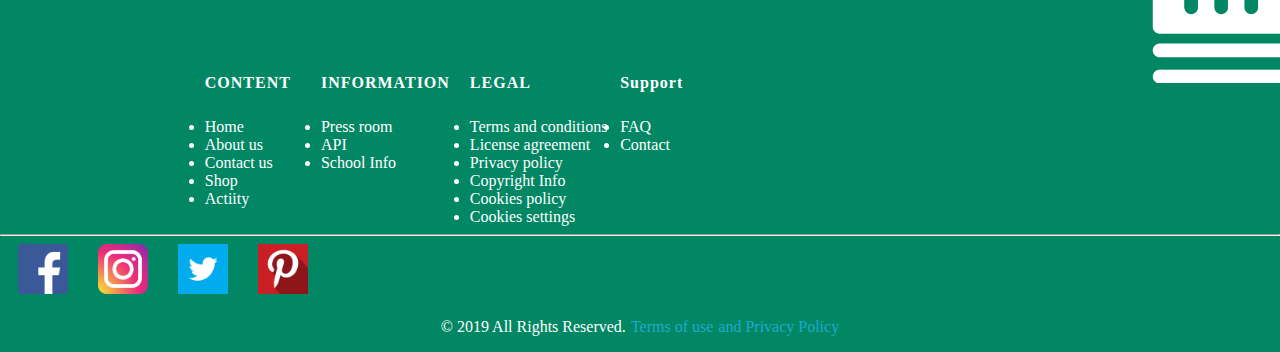
<file: Schools pages/Mama Baby Care.html>
<!DOCTYPE html>
<html lang="en">
<head>
    <link href="https://cdn.jsdelivr.net/npm/bootstrap@5.0.2/dist/css/bootstrap.min.css" rel="stylesheet" integrity="sha384-EVSTQN3/azprG1Anm3QDgpJLIm9Nao0Yz1ztcQTwFspd3yD65VohhpuuCOmLASjC" 
    crossorigin="anonymous">
    <script src="https://cdn.jsdelivr.net/npm/bootstrap@5.0.2/dist/js/bootstrap.bundle.min.js" integrity="sha384-MrcW6ZMFYlzcLA8Nl+NtUVF0sA7MsXsP1UyJoMp4YLEuNSfAP+JcXn/tWtIaxVXM"
     crossorigin="anonymous"></script>
    <meta charset="UTF-8">
    <meta name="viewport" content="width=device-width, initial-scale=1.0">
    <title>Mama baby care school</title>
    <link rel="stylesheet" href="styles.css">
</head>
<body  onload="myFunction()" style="margin:0;">
  <div id="loader"></div>
  <div style="display:none;" id="myDiv" class="animate-bottom">
  
    <div class="main">
      <div class="topnav" id="myTopnav">
        <a href="#" class="navimg"> <img src="assests/school-info-high-resolution-logo-transparent (1).png"  width="200px" height="60px"></a>

        <a href="#home" class="active">Home</a>
<a href="#news">News</a>
<a href="nav pages/About.html">About Us</a>
<a href="nav pages/contact.html">Contact</a>
    </div>
        </div>
        <div class="BG text-focus-in">
          
      <div class="container">    
        <div class="educator22">
          <iframe src="https://www.facebook.com/plugins/video.php?height=314&href=https%3A%2F%2Fwww.facebook.com%2Fmbcs5%2Fvideos%2F2717325035228931%2F&show_text=false&width=560&t=0" width="560" height="314" style="border:none;overflow:hidden;margin-top: 5%;" scrolling="no" frameborder="0" allowfullscreen="true" allow="autoplay; clipboard-write; encrypted-media; picture-in-picture; web-share" allowFullScreen="true"></iframe>
          <h2>About The Mama Baby Care School:</h2>
          <div class="description col-lg-10">
            <p>
                Mama Baby Care school provides a dynamic learning hub fostering growth and excellence. Mama Baby Care school prioritizes innovation, collaboration, and individualized development for a bright future for their kids.
            </p>
              <h3>
                List of Facilities:
                        </h3>
                <li>Montessori To Matric</li>
                <li>Maximum Students 800</li>
                <li>Library</li>
                <li>Canteen</li>
                <li>Play Area For Kids</li>
                <li>Play Ground</li>
                
            
            <button class="buttonpara"><a href="school info4/About The mama baby care.docx">Learn more</a></button>
          </div>

          <div class="map1">
            <iframe 
            style="margin-bottom: 50px;position: relative;right:3%;"
            src="https://www.google.com/maps/embed?pb=!1m18!1m12!1m3!1d57921.624369099234!2d66.99497532191754!3d24.860381945545868!2m3!1f0!2f0!3f0!3m2!1i1024!2i768!4f13.1!3m3!1m2!1s0x3eb33e59488a3795%3A0x29310126d09d294d!2sMama%20Baby%20Care%20School%20-%20Matric%20Head%20Office!5e0!3m2!1sen!2s!4v1702402381945!5m2!1sen!2s" width="960" height="290" style="border:0;margin-bottom: 5%;" allowfullscreen="" loading="lazy" referrerpolicy="no-referrer-when-downgrade"></iframe>
        </div>


        </div> 
               
        </div>
      </div>
      <div class="footer">
        <div class="col-lg-2 logofooter">
      <img src="assests/school-info-high-resolution-logo-transparent (1).png" alt="footerlogo">
      
        </div>
        <div class="col-lg-1 firstrow">
          <h5>
          CONTENT
        </h5>
        <li> <a href="">
          Home<br>
        </a></li>
        <li> <a href="">
          About us<br>
        </a></li>
        <li> <a href="">
          Contact us<br>
        </a></li>
        <li> <a href="">
          Shop<br>
        </a></li>
        <li> <a href="">
          Actiity<br>
        </a></li>
      
      
        </div>
        <div class="col-lg-2 secondrow" >
          <h5>
            INFORMATION
          </h5>
                    <li>
                      
                        <a href="">
                          Press room<br>
                        </a>
              
                      </li>
                      <li><a href="">
                        API<br>
                      </a></li>
          <li>
          <a href="">
          School Info <br>
          </a></li>   
        </div>
        <div class="col-lg-2 thirdrow" >
          <h5>
            LEGAL
          </h5>
          <li><a href="">
            Terms and conditions<br>
          </a></li>
          <li><a href="">
            License agreement<br>
          </a></li>
          <li><a href="">
            Privacy policy<br>
          </a></li>
          <li><a href="">
            Copyright Info<br>
          </a></li>
         <li> 
          <a href="">
            Cookies policy<br>
          </a></li>
          <li><a href="">
            Cookies settings <br>
          </a></li>
        </div>
        <div class="col-lg-1 fourthrow">
            <h5>
              Support
            </h5>
           <li> <a href="">
            FAQ<br>
                 </a></li>
            <li><a href="">
              Contact<br>
                </a>
           </li>
          </div>
      
        <hr class="hline">
        <div class="col-lg-12 icons" >
            <!-- <h6>SOCIAL MEDIA</h6> -->
         <a><img src="assests/facebook.png" width="50px" height="50px" /></a>
         <a><img src="assests/insta.png" width="50px" height="50px" /></a>
         <a><img src="assests/twitter.png" width="50px" height="50px" /></a>
         <a><img src="assests/pinterest.png" width="50px" height="50px" /></a>
      
           
          </div>
         
      </div>
      <div class="copyr">
       
        <p>
        © 2019 All Rights Reserved.  <span style=" margin-left: 5px; color: #1eaace;"> Terms of use</span><span style=" margin-left: 5px; color: #1eaace;">and Privacy Policy</span> 
       </p>
       </div>       
      </body>

      </html>
      <script>
        var myVar;
        
        function myFunction() {
          myVar = setTimeout(showPage, 300);
        }
        
        function showPage() {
          document.getElementById("loader").style.display = "none";
          document.getElementById("myDiv").style.display = "block";
        }
        </script>
</file>
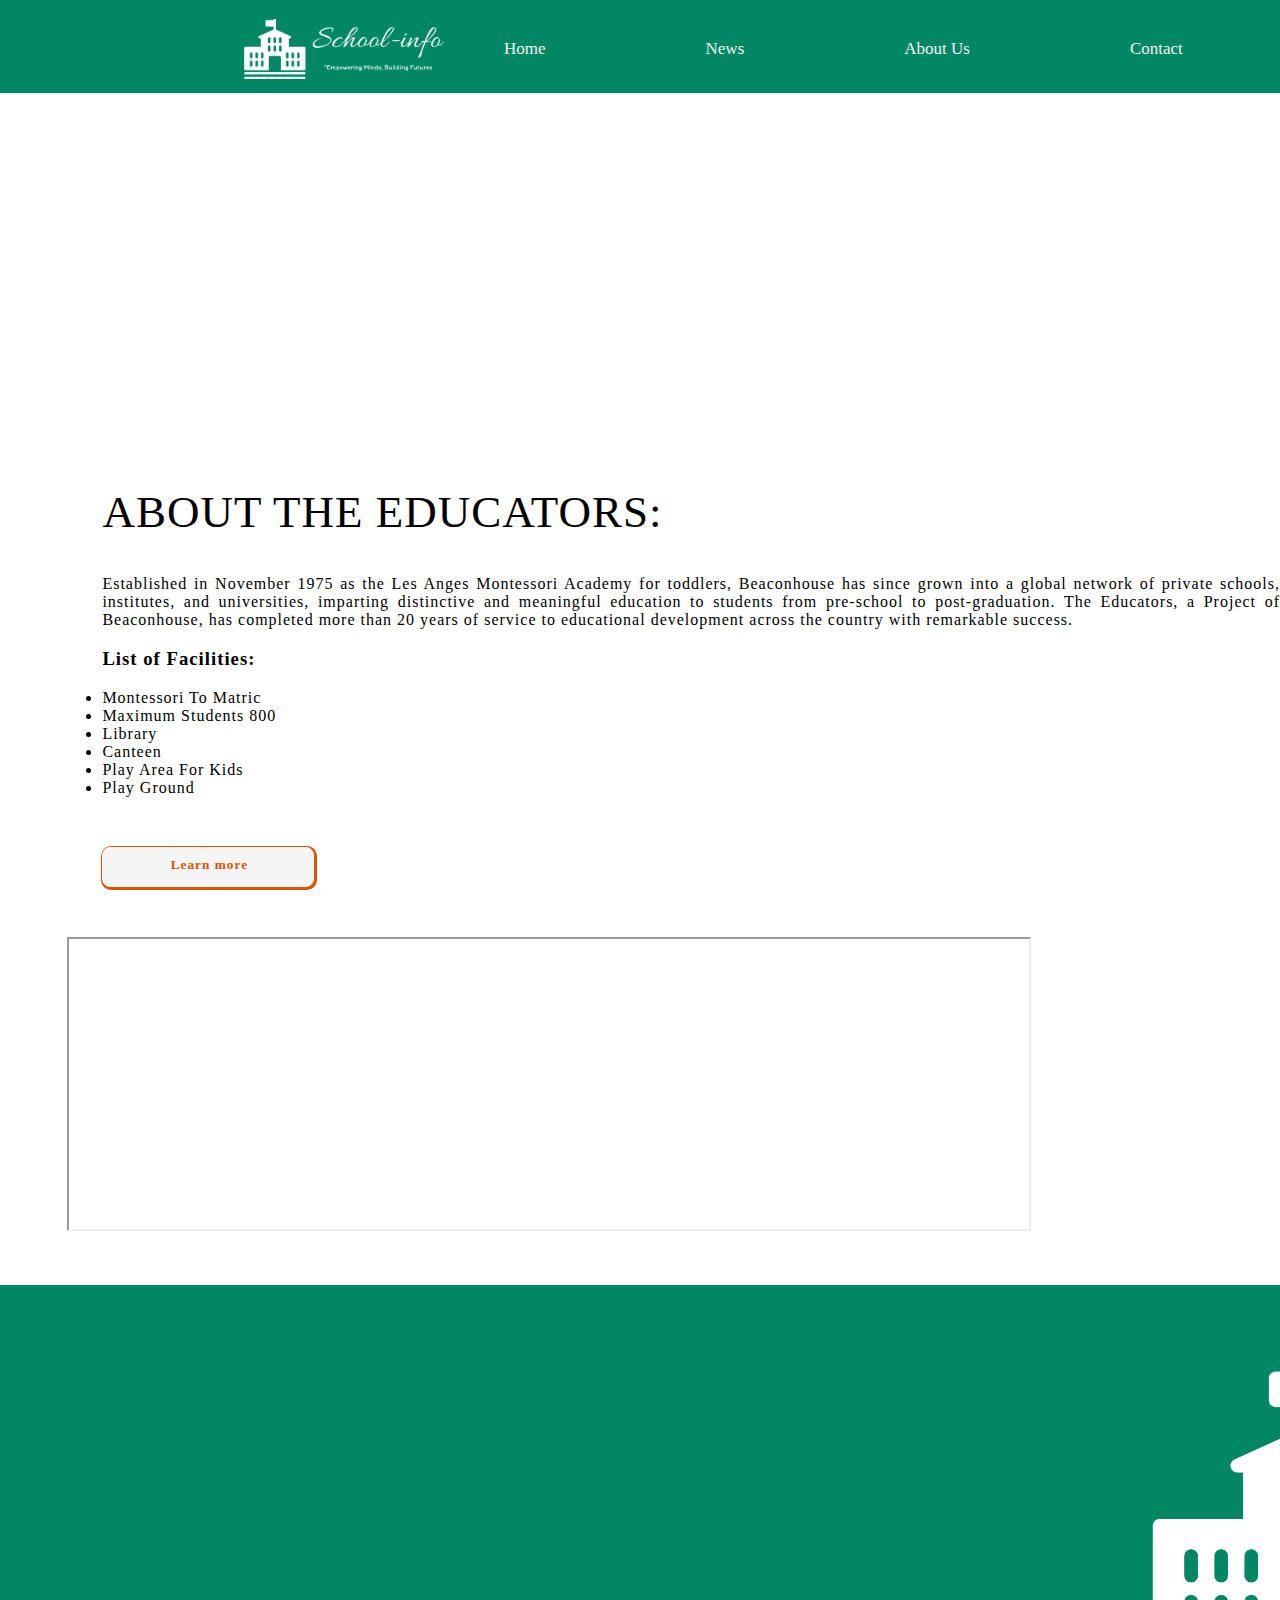
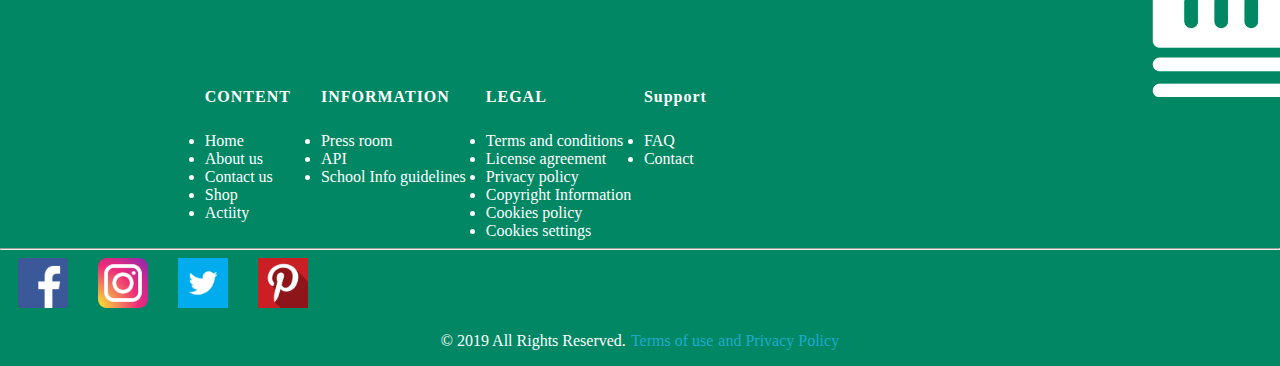
<file: Schools pages/The Educator.html>
<!DOCTYPE html>
<html lang="en">
<head>
    <link href="https://cdn.jsdelivr.net/npm/bootstrap@5.0.2/dist/css/bootstrap.min.css" rel="stylesheet" integrity="sha384-EVSTQN3/azprG1Anm3QDgpJLIm9Nao0Yz1ztcQTwFspd3yD65VohhpuuCOmLASjC" 
    crossorigin="anonymous">
    <script src="https://cdn.jsdelivr.net/npm/bootstrap@5.0.2/dist/js/bootstrap.bundle.min.js" integrity="sha384-MrcW6ZMFYlzcLA8Nl+NtUVF0sA7MsXsP1UyJoMp4YLEuNSfAP+JcXn/tWtIaxVXM"
     crossorigin="anonymous"></script>
    <meta charset="UTF-8">
    <meta name="viewport" content="width=device-width, initial-scale=1.0">
    <title>The Educators</title>
    <link rel="stylesheet" href="styles.css">
</head>
<body  onload="myFunction()" style="margin:0;">
  <div id="loader"></div>
  <div style="display:none;" id="myDiv" class="animate-bottom">
  
    <div class="main">
      <div class="topnav" id="myTopnav">
        <a href="#" class="navimg"> <img src="assests/school-info-high-resolution-logo-transparent (1).png"  width="200px" height="60px"></a>

        <a href="#home" class="active">Home</a>
<a href="#news">News</a>
<a href="nav pages/About.html">About Us</a>
<a href="nav pages/contact.html">Contact</a>
    </div>
         </div>
   
        </div>
        <div class="BG text-focus-in">
          
      <div class="container">    
        <div class="educator22">
          <iframe width="560" height="310" src="https://www.youtube.com/embed/eVlKhbrF0xo?si=MyqG-xRnczG3MF_K" title="YouTube video player" frameborder="0" allow="accelerometer; autoplay; clipboard-write; encrypted-media; gyroscope; picture-in-picture; web-share" allowfullscreen  style="margin-top: 5%;"></iframe>
          <h2>About The Educators:</h2>
          <div class="description col-lg-10">
            <p>
              Established in November 1975 as the Les Anges Montessori Academy for
              toddlers, Beaconhouse has since grown into a global network of private
              schools, institutes, and universities, imparting distinctive and
              meaningful education to students from pre-school to post-graduation.
              The Educators, a Project of Beaconhouse, has completed more than 20
              years of service to educational development across the country with
              remarkable success. 
            </p>
              <h3>
                List of Facilities:
                        </h3>
                <li>Montessori To Matric</li>
                <li>Maximum Students 800</li>
                <li>Library</li>
                <li>Canteen</li>
                <li>Play Area For Kids</li>
                <li>Play Ground</li>
            
            <button class="buttonpara"><a href="school info4/About The Educators.docx">Learn more</a></button>
          </div>

          <div class="map1">
          <iframe
          style="margin-bottom: 50px;position: relative;right:3%;"
          src="https://www.google.com/maps/embed?pb=!1m16!1m12!1m3!1d57907.578023716815!2d66.9959551628462!3d24.89035260533487!2m3!1f0!2f0!3f0!3m2!1i1024!2i768!4f13.1!2m1!1sthe%20educators%20main%20campus!5e0!3m2!1sen!2s!4v1702307312462!5m2!1sen!2s" width="960" height="290" 
          style="border:0;" allowfullscreen="" loading="lazy" referrerpolicy="no-referrer-when-downgrade"></iframe>
        </div>


        </div> 
               
        </div>
      </div>
      <div class="footer">
        <div class="col-lg-2 logofooter">
      <img src="assests/school-info-high-resolution-logo-transparent (1).png" alt="footerlogo">
      
        </div>
        <div class="col-lg-1 firstrow">
          <h5>
          CONTENT
        </h5>
        <li> <a href="">
          Home<br>
        </a></li>
        <li> <a href="">
          About us<br>
        </a></li>
        <li> <a href="">
          Contact us<br>
        </a></li>
        <li> <a href="">
          Shop<br>
        </a></li>
        <li> <a href="">
          Actiity<br>
        </a></li>
      
      
        </div>
        <div class="col-lg-2 secondrow" >
          <h5>
            INFORMATION
          </h5>
                    <li>
                      
                        <a href="">
                          Press room<br>
                        </a>
              
                      </li>
                      <li><a href="">
                        API<br>
                      </a></li>
          <li>
          <a href="">
          School Info guidelines<br>
          </a></li>   
        </div>
        <div class="col-lg-2 thirdrow" >
          <h5>
            LEGAL
          </h5>
          <li><a href="">
            Terms and conditions<br>
          </a></li>
          <li><a href="">
            License agreement<br>
          </a></li>
          <li><a href="">
            Privacy policy<br>
          </a></li>
          <li><a href="">
            Copyright Information<br>
          </a></li>
         <li> 
          <a href="">
            Cookies policy<br>
          </a></li>
          <li><a href="">
            Cookies settings <br>
          </a></li>
        </div>
        <div class="col-lg-1 fourthrow">
            <h5>
              Support
            </h5>
           <li> <a href="">
            FAQ<br>
                 </a></li>
            <li><a href="">
              Contact<br>
                </a>
           </li>
          </div>
      
        <hr class="hline">
        <div class="col-lg-12 icons" >
            <!-- <h6>SOCIAL MEDIA</h6> -->
         <a><img src="assests/facebook.png" width="50px" height="50px" /></a>
         <a><img src="assests/insta.png" width="50px" height="50px" /></a>
         <a><img src="assests/twitter.png" width="50px" height="50px" /></a>
         <a><img src="assests/pinterest.png" width="50px" height="50px" /></a>
      
           
          </div>
         
      </div>
      <div class="copyr">
       
        <p>
        © 2019 All Rights Reserved.  <span style=" margin-left: 5px; color: #1eaace;"> Terms of use</span><span style=" margin-left: 5px; color: #1eaace;">and Privacy Policy</span> 
       </p>
       </div>       
      </body>

      </html>
      <script>
        var myVar;
        
        function myFunction() {
          myVar = setTimeout(showPage, 300);
        }
        
        function showPage() {
          document.getElementById("loader").style.display = "none";
          document.getElementById("myDiv").style.display = "block";
        }
        </script>
</file>
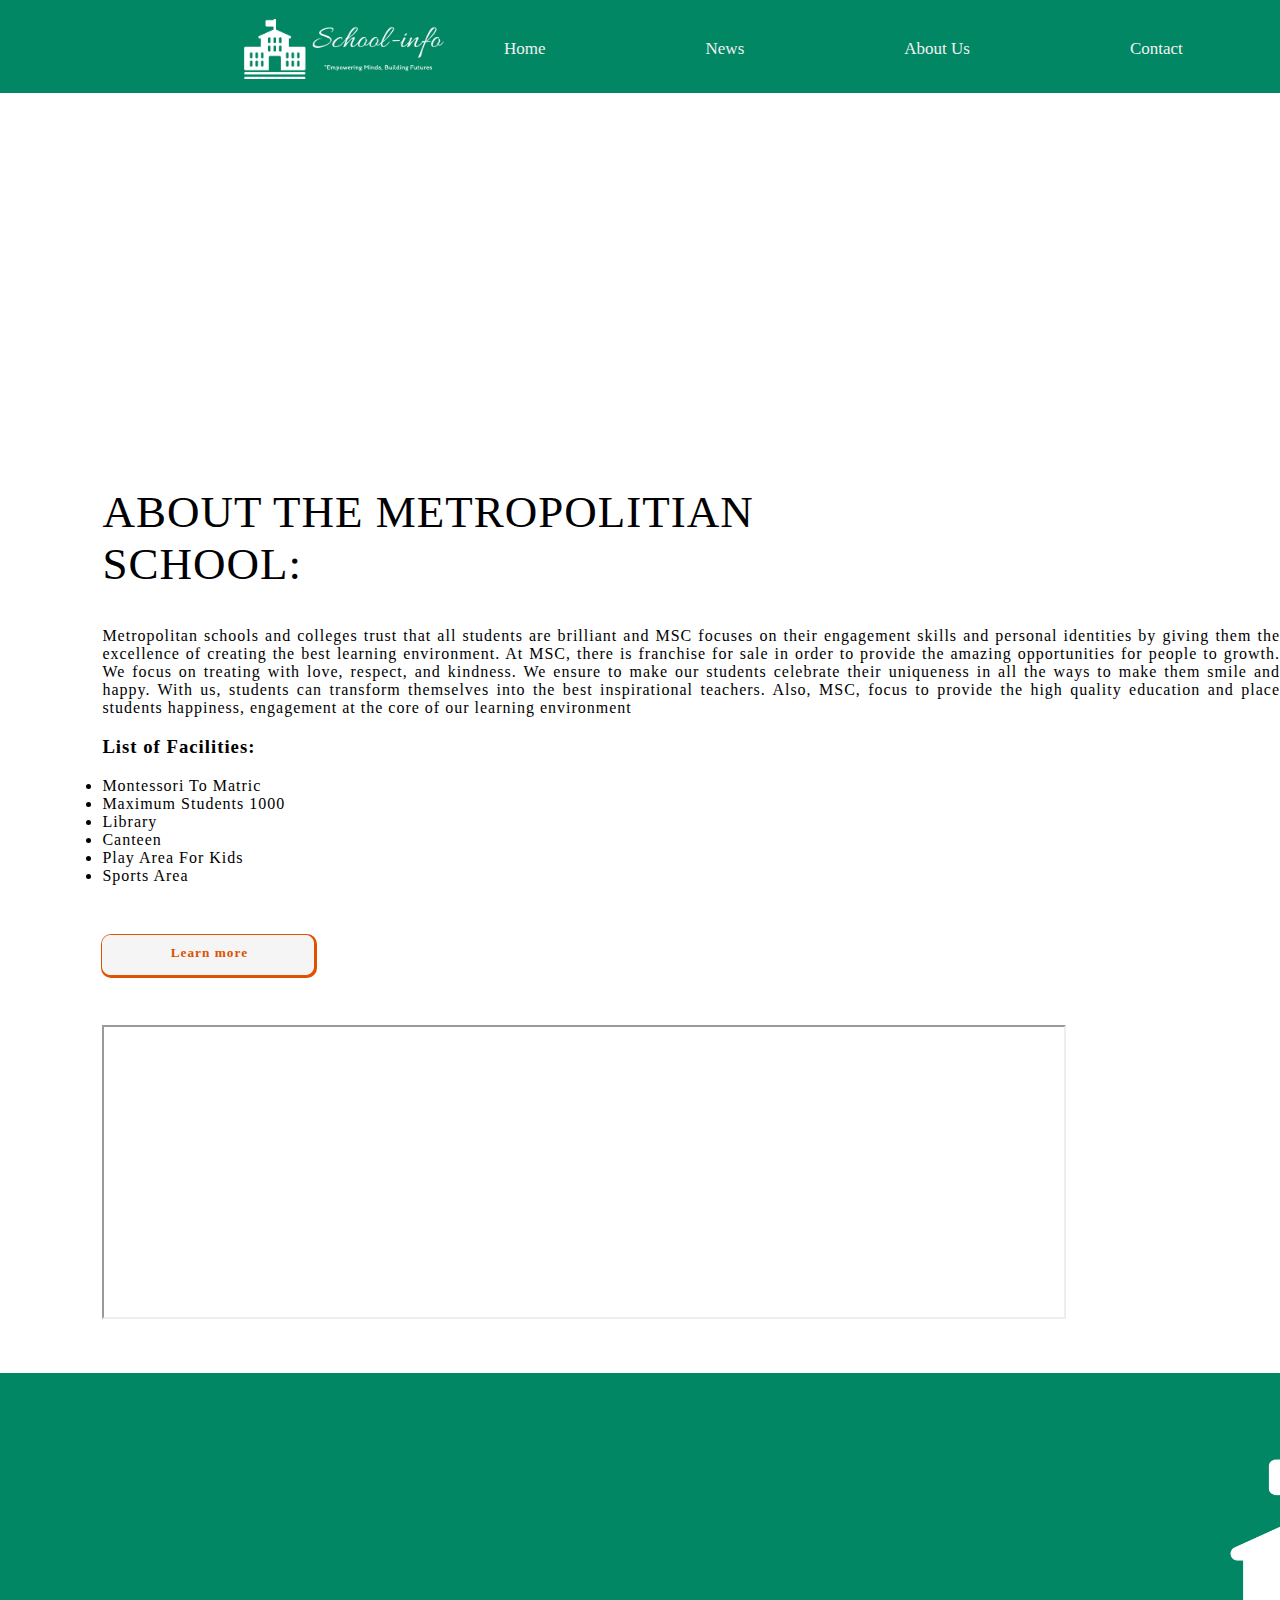
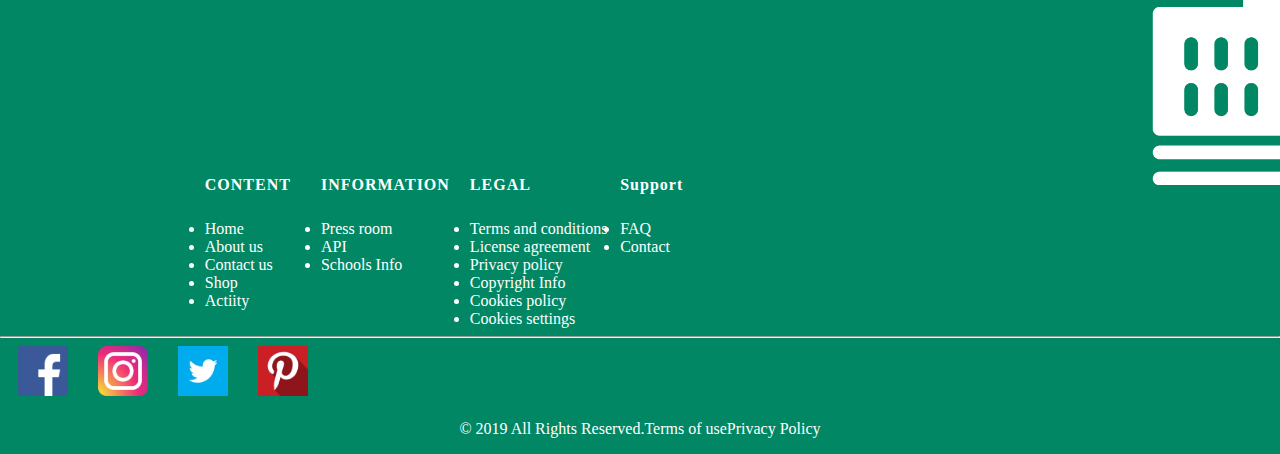
<file: Schools pages/The metropolitian.html>
<!DOCTYPE html>
<html lang="en">
  <head>
    <link
      href="https://cdn.jsdelivr.net/npm/bootstrap@5.0.2/dist/css/bootstrap.min.css"
      rel="stylesheet"
      integrity="sha384-EVSTQN3/azprG1Anm3QDgpJLIm9Nao0Yz1ztcQTwFspd3yD65VohhpuuCOmLASjC"
      crossorigin="anonymous"
    />
    <script
      src="https://cdn.jsdelivr.net/npm/bootstrap@5.0.2/dist/js/bootstrap.bundle.min.js"
      integrity="sha384-MrcW6ZMFYlzcLA8Nl+NtUVF0sA7MsXsP1UyJoMp4YLEuNSfAP+JcXn/tWtIaxVXM"
      crossorigin="anonymous"
    ></script>
    <meta charset="UTF-8" />
    <meta name="viewport" content="width=device-width, initial-scale=1.0" />
    <title>The Metropolitian</title>
    <link rel="stylesheet" href="styles.css" />
  </head>
  <body  onload="myFunction()" style="margin:0;">
    <div id="loader"></div>
    <div style="display:none;" id="myDiv" class="animate-bottom">
    <div class="main">
      <div class="topnav" id="myTopnav">
        <a href="#" class="navimg"> <img src="assests/school-info-high-resolution-logo-transparent (1).png"  width="200px" height="60px"></a>

        <a href="#home" class="active">Home</a>
<a href="#news">News</a>
<a href="nav pages/About.html">About Us</a>
<a href="nav pages/contact.html">Contact</a>
    </div>
      </div>
    </div>
    <div class="BG text-focus-in">
      <div class="container">
        <div class="educator22">
          <iframe width="560" height="310" src="https://www.youtube.com/embed/tkrgvGxDDsE?si=2n8giy9yxBcgPDC-" title="YouTube video player" frameborder="0" allow="accelerometer; autoplay; clipboard-write; encrypted-media; gyroscope; picture-in-picture; web-share" allowfullscreen  style="margin-top: 5%;"></iframe>
          <h2>About The Metropolitian<br>School:</h3>
          <div class="description col-lg-10">
            <p>
              Metropolitan schools and colleges trust that all students are brilliant and MSC focuses on their engagement skills and personal identities by giving them the excellence of creating the best learning environment. At MSC, there is franchise for sale in order to provide the amazing opportunities for people to growth. We focus on treating with love, respect, and kindness. We ensure to make our students celebrate their uniqueness in all the ways to make them smile and happy. With us, students can transform themselves into the best inspirational teachers. Also, MSC, focus to provide the high quality education and place students happiness, engagement at the core of our learning environment
            </p>
            <h3>List of Facilities:</h3>
            <li>Montessori To Matric</li>
            <li>Maximum Students 1000</li>
            <li>Library</li>
            <li>Canteen</li>
            <li>Play Area For Kids</li>
            <li>Sports Area</li>

            <button class="buttonpara"><a href="school info4/About The metropolitian.docx">Learn more</a></button>
          </div>

          <div class="map1">
            <iframe 
            style="margin-bottom: 50px;position: relative;"
            src="https://www.google.com/maps/embed?pb=!1m18!1m12!1m3!1d231768.66434187203!2d66.85052853822886!3d24.81649110047001!2m3!1f0!2f0!3f0!3m2!1i1024!2i768!4f13.1!3m3!1m2!1s0x3eb33f6070a033c1%3A0x8cee1f39782a9f96!2sMetropolitan%20School!5e0!3m2!1sen!2s!4v1702401569293!5m2!1sen!2s" width="960" height="290" style="border:0;" allowfullscreen="" loading="lazy" referrerpolicy="no-referrer-when-downgrade"></iframe>
          </div>
        </div>
      </div>
    </div>
    <div class="footer">
      <div class="col-lg-2 logofooter">
        <img
          src="assests/school-info-high-resolution-logo-transparent (1).png"
          alt="footerlogo"
        />
      </div>
      <div class="col-lg-1 firstrow">
        <h5>CONTENT</h5>
        <li>
          <a href=""> Home<br /> </a>
        </li>
        <li>
          <a href=""> About us<br /> </a>
        </li>
        <li>
          <a href=""> Contact us<br /> </a>
        </li>
        <li>
          <a href=""> Shop<br /> </a>
        </li>
        <li>
          <a href=""> Actiity<br /> </a>
        </li>
      </div>
      <div class="col-lg-2 secondrow">
        <h5>INFORMATION</h5>
        <li>
          <a href=""> Press room<br /> </a>
        </li>
        <li>
          <a href=""> API<br /> </a>
        </li>
        <li>
          <a href=""> Schools Info</a>
        </li>
      </div>
      <div class="col-lg-2 thirdrow">
        <h5>LEGAL</h5>
        <li>
          <a href=""> Terms and conditions </a>
        </li>
        <li>
          <a href=""> License agreement </a>
        </li>
        <li>
          <a href=""> Privacy policy </a>
        </li>
        <li>
          <a href=""> Copyright Info </a>
        </li>
        <li>
          <a href=""> Cookies policy<br /> </a>
        </li>
        <li>
          <a href=""> Cookies settings <br /> </a>
        </li>
      </div>
      <div class="col-lg-1 fourthrow">
        <h5>Support</h5>
        <li>
          <a href=""> FAQ<br /> </a>
        </li>
        <li>
          <a href=""> Contact<br /> </a>
        </li>
      </div>

      <hr class="hline" />
      <div class="col-lg-12 icons">
        <!-- <h6>SOCIAL MEDIA</h6> -->
        <a href="https://www.facebook.com/login/"
          ><img src="assests/facebook.png" width="50px" height="50px"
        /></a>
        <a href="https://www.instagram.com/login/"
          ><img src="assests/insta.png" width="50px" height="50px"
        /></a>
        <a href="https://www.twitter.com/login/"
          ><img src="assests/twitter.png" width="50px" height="50px"
        /></a>
        <a href="https://www.pinterest.com/login/"
          ><img src="assests/pinterest.png" width="50px" height="50px"
        /></a>
      </div>
    </div>
    <div class="copyr">
      <p>
        © 2019 All Rights Reserved. <span class="span"> Terms of use</span
        ><span class="span"> Privacy Policy</span>
      </p>
    </div>
  </body>
</html>
<script>
  var myVar;
  
  function myFunction() {
    myVar = setTimeout(showPage, 300);
  }
  
  function showPage() {
    document.getElementById("loader").style.display = "none";
    document.getElementById("myDiv").style.display = "block";
  }
  </script>
</file>
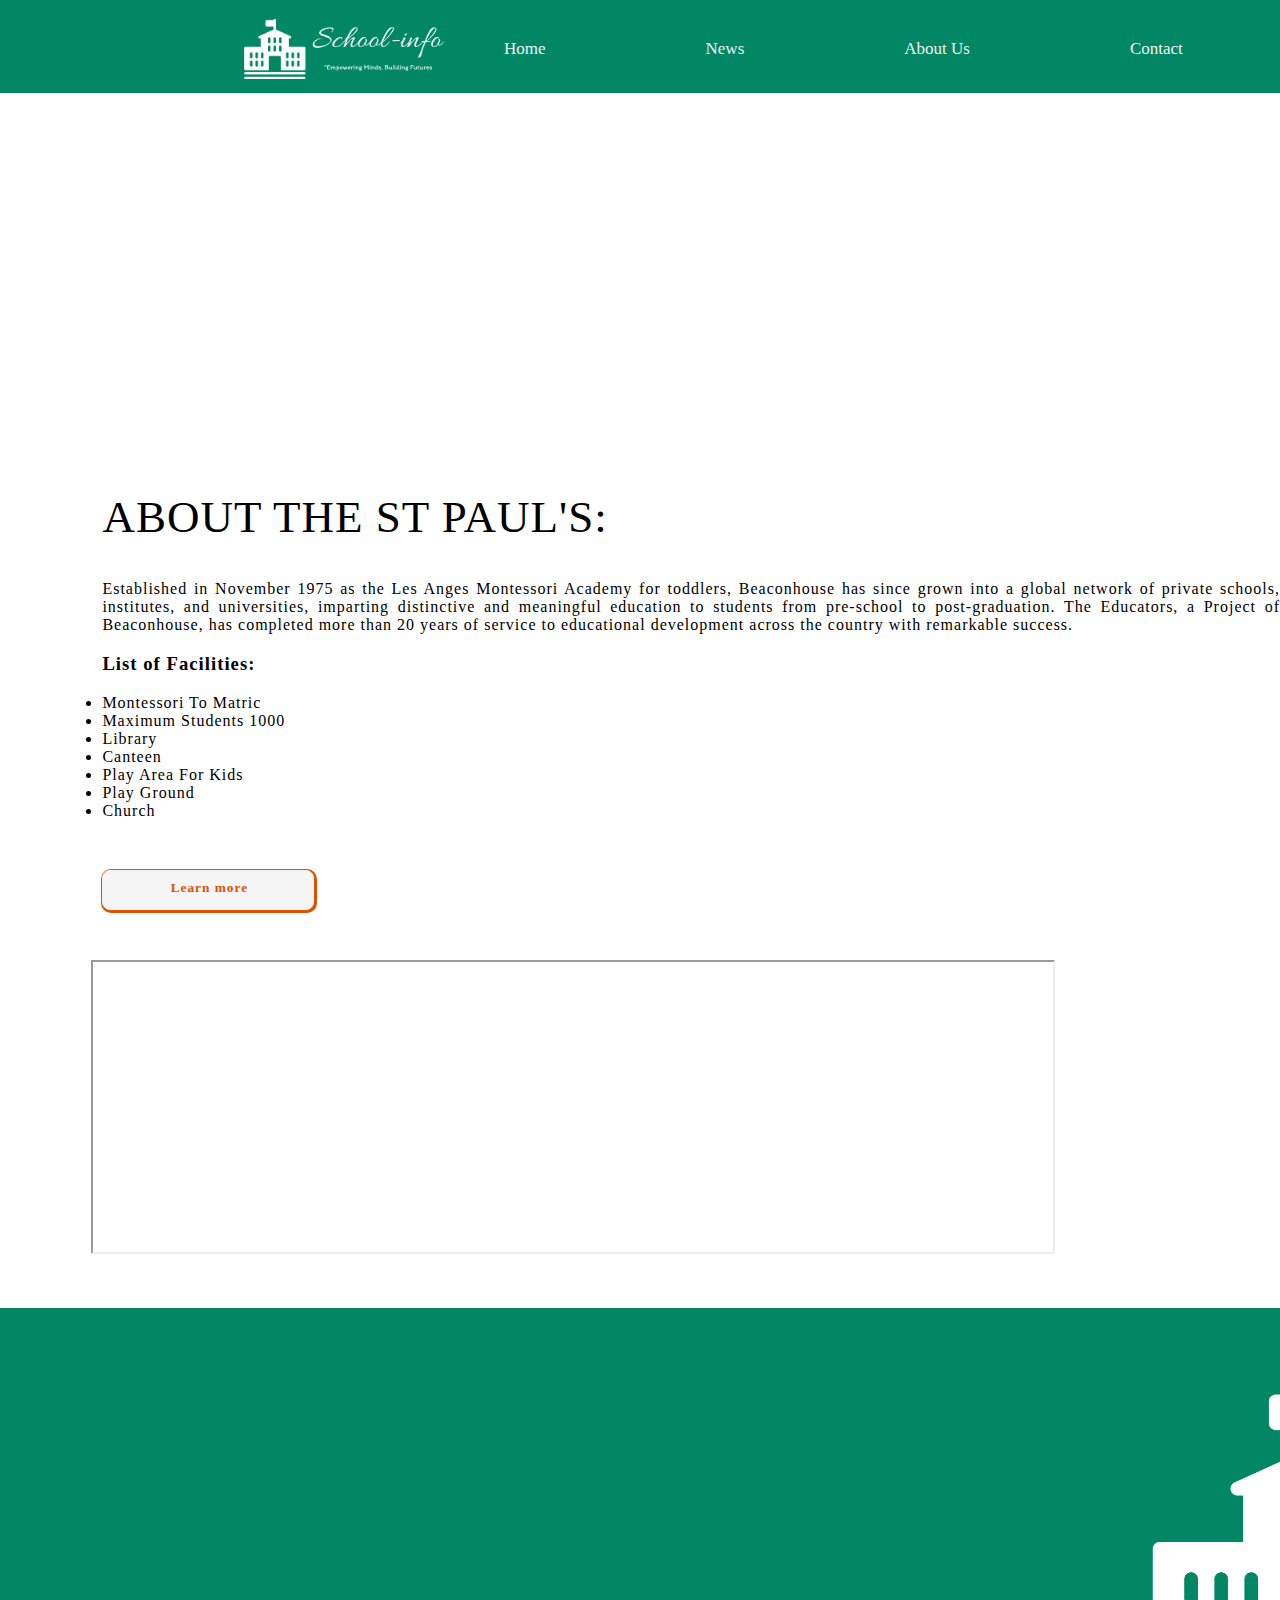
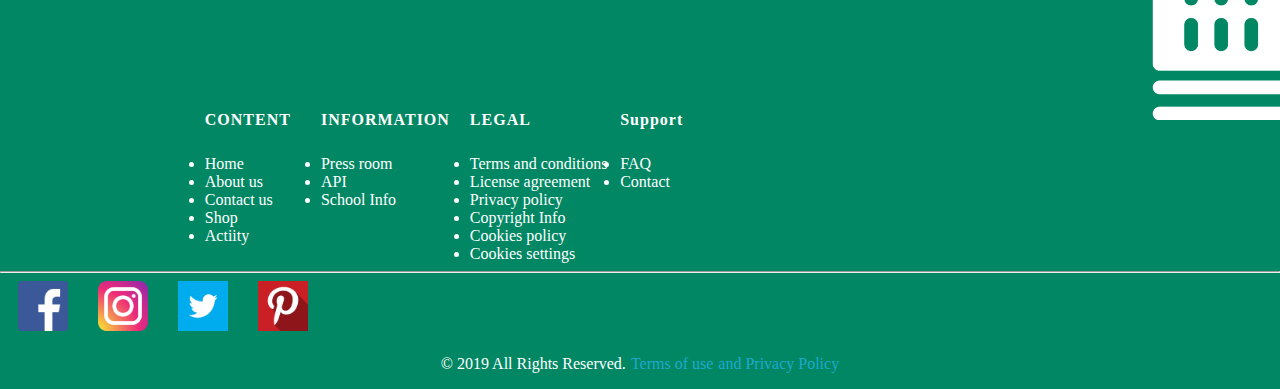
<file: Schools pages/The St Pauls.html>
<!DOCTYPE html>
<html lang="en">
<head>
    <link href="https://cdn.jsdelivr.net/npm/bootstrap@5.0.2/dist/css/bootstrap.min.css" rel="stylesheet" integrity="sha384-EVSTQN3/azprG1Anm3QDgpJLIm9Nao0Yz1ztcQTwFspd3yD65VohhpuuCOmLASjC" 
    crossorigin="anonymous">
    <script src="https://cdn.jsdelivr.net/npm/bootstrap@5.0.2/dist/js/bootstrap.bundle.min.js" integrity="sha384-MrcW6ZMFYlzcLA8Nl+NtUVF0sA7MsXsP1UyJoMp4YLEuNSfAP+JcXn/tWtIaxVXM"
     crossorigin="anonymous"></script>
    <meta charset="UTF-8">
    <meta name="viewport" content="width=device-width, initial-scale=1.0">
    <title>St Paul's school</title>
    <link rel="stylesheet" href="styles.css">
</head>
<body  onload="myFunction()" style="margin:0;">
  <div id="loader"></div>
  <div style="display:none;" id="myDiv" class="animate-bottom">
  
    <div class="main">
      <div class="topnav" id="myTopnav">
        <a href="#" class="navimg"> <img src="assests/school-info-high-resolution-logo-transparent (1).png"  width="200px" height="60px"></a>

        <a href="#home" class="active">Home</a>
<a href="#news">News</a>
<a href="nav pages/About.html">About Us</a>
<a href="nav pages/contact.html">Contact</a>
    </div>
        </div>
        <div class="BG text-focus-in">
          
      <div class="container">    
        <div class="educator22">
          <iframe width="560" height="315" src="https://www.youtube.com/embed/2bWcLUtdTjw?si=xSTiag8z5vDjFiAe" title="YouTube video player" frameborder="0" allow="accelerometer; autoplay; clipboard-write; encrypted-media; gyroscope; picture-in-picture; web-share" allowfullscreen  style="margin-top: 5%;position: relative;right:26%;"></iframe>
          <h2>About The St Paul's:</h2>
          <div class="description col-lg-10">
            <p>
              Established in November 1975 as the Les Anges Montessori Academy for
              toddlers, Beaconhouse has since grown into a global network of private
              schools, institutes, and universities, imparting distinctive and
              meaningful education to students from pre-school to post-graduation.
              The Educators, a Project of Beaconhouse, has completed more than 20
              years of service to educational development across the country with
              remarkable success. 
            </p>
              <h3>
                List of Facilities:
                        </h3>
                <li>Montessori To Matric</li>
                <li>Maximum Students 1000</li>
                <li>Library</li>
                <li>Canteen</li>
                <li>Play Area For Kids</li>
                <li>Play Ground</li>
                <li>Church</li>
            
            <button class="buttonpara"><a href="school info4/About The st paul's.docx">Learn more</a></button>
          </div>

          <div class="map1">
            <iframe
            style="margin-bottom: 50px;position: relative;right:10%;"
            src="https://www.google.com/maps/embed?pb=!1m18!1m12!1m3!1d3620.1048985166226!2d67.03360047424675!3d24.860266645267437!2m3!1f0!2f0!3f0!3m2!1i1024!2i768!4f13.1!3m3!1m2!1s0x3eb33e7aeb396b4d%3A0xf88794634ad9f3e4!2sSt.%20Paul&#39;s%20High%20School!5e0!3m2!1sen!2s!4v1702400153679!5m2!1sen!2s" width="960" height="290" style="border:0; margin-bottom: 5%;" allowfullscreen="" loading="lazy" referrerpolicy="no-referrer-when-downgrade"></iframe>
        </div>


        </div> 
               
        </div>
      </div>
      <div class="footer">
        <div class="col-lg-2 logofooter">
      <img src="assests/school-info-high-resolution-logo-transparent (1).png" alt="footerlogo">
      
        </div>
        <div class="col-lg-1 firstrow">
          <h5>
          CONTENT
        </h5>
        <li> <a href="">
          Home<br>
        </a></li>
        <li> <a href="">
          About us<br>
        </a></li>
        <li> <a href="">
          Contact us<br>
        </a></li>
        <li> <a href="">
          Shop<br>
        </a></li>
        <li> <a href="">
          Actiity<br>
        </a></li>
      
      
        </div>
        <div class="col-lg-2 secondrow" >
          <h5>
            INFORMATION
          </h5>
                    <li>
                      
                        <a href="">
                          Press room<br>
                        </a>
              
                      </li>
                      <li><a href="">
                        API<br>
                      </a></li>
          <li>
          <a href="">
          School Info <br>
          </a></li>   
        </div>
        <div class="col-lg-2 thirdrow" >
          <h5>
            LEGAL
          </h5>
          <li><a href="">
            Terms and conditions<br>
          </a></li>
          <li><a href="">
            License agreement<br>
          </a></li>
          <li><a href="">
            Privacy policy<br>
          </a></li>
          <li><a href="">
            Copyright Info<br>
          </a></li>
         <li> 
          <a href="">
            Cookies policy<br>
          </a></li>
          <li><a href="">
            Cookies settings <br>
          </a></li>
        </div>
        <div class="col-lg-1 fourthrow">
            <h5>
              Support
            </h5>
           <li> <a href="">
            FAQ<br>
                 </a></li>
            <li><a href="">
              Contact<br>
                </a>
           </li>
          </div>
      
        <hr class="hline">
        <div class="col-lg-12 icons" >
            <!-- <h6>SOCIAL MEDIA</h6> -->
         <a><img src="assests/facebook.png" width="50px" height="50px" /></a>
         <a><img src="assests/insta.png" width="50px" height="50px" /></a>
         <a><img src="assests/twitter.png" width="50px" height="50px" /></a>
         <a><img src="assests/pinterest.png" width="50px" height="50px" /></a>
      
           
          </div>
         
      </div>
      <div class="copyr">
       
        <p>
        © 2019 All Rights Reserved.  <span style=" margin-left: 5px; color: #1eaace;"> Terms of use</span><span style=" margin-left: 5px; color: #1eaace;">and Privacy Policy</span> 
       </p>
       </div>       
      </body>

      </html>
      <script>
        var myVar;
        
        function myFunction() {
          myVar = setTimeout(showPage, 300);
        }
        
        function showPage() {
          document.getElementById("loader").style.display = "none";
          document.getElementById("myDiv").style.display = "block";
        }
        </script>
</file>
<file: School info/styles.css>
table {
  overflow: hidden;
}

.main {
  background-color: #018763;
  margin-bottom: 5%;
}

.topnav {
  overflow: hidden;

  font-family: cursive;
  position: relative;



}

.topnav a {
  float: left;
  display: block;
  color: #f2f2f2;
  text-align: center;
  padding: 14px 16px;
  text-decoration: none;
  font-size: 17px;

  margin-left: 10%;
  position: relative;
  top: 25px;

}


.topnav a:hover {
  background-color: #019763;
  color: white;
  -webkit-transition-duration: 0.4s;
  /* Safari */
  transition-duration: 0.4s;

}

.nav1 a {
  background-color: #ffb20e;
  color: white;
}



.topnav .icon {
  display: none;
}

.navimg img {
  position: relative;
  left: 50%;
  bottom: 20px;
}

.navimg:hover {
  background-color: transparent !important;
}

.moreschooltable {
  text-align: center;
  margin-left: 5%;
  width: 90%;

}
.footer {
  text-align: justify;
  background-color: #018763;
  display: flex;
  flex-wrap: wrap;
  min-width: 100%;
  margin-top: 5%;
  padding-top: 30px;

  box-shadow: rgba(0, 0, 0, 0.35) 0px 5px 15px;


}

.logofooter img {
  width: 65%;
  position: relative;
  top: 40px;
  position: relative;
  left: 70%;
}

.firstrow {
  position: relative;
  right: 9%;
}

.secondrow {
  position: relative;
  right: 10%;
  padding-left: 50px;
}

.thirdrow {
  position: relative;
  right: 11%;
  padding-left: 50px;
}

.fourthrow {
  position: relative;
  right: 8%;
}

.footer h5 {
  color: whitesmoke;
  font-size: 16px;
  font-weight: bold;
  letter-spacing: 1px;
}

.footer a {
  text-decoration: none;
  color: whitesmoke;
  font-size: 13px;
  font-size: medium;
}

.footer a:hover {
  text-decoration: underline;
  color: whitesmoke;
}

.span {
  margin-left: 10px;
  color: #1eaace;
}

.span:hover {
  cursor: pointer;
  text-decoration: underline;
}

.firstrow {
  margin-left: 20%;
  font-family: cursive;

}

.firstrow h5,
li {
  color: whitesmoke;
}

.secondrow {
  font-family: cursive;
}

.secondrow h5 {
  color: whitesmoke;
}

.thirdrow {
  font-family: cursive;
}

.thirdrow h5 {
  color: whitesmoke;
}

.fourthrow {
  font-family: cursive;
}

.fourthrow h5 {
  color: whitesmoke;
}

.icons {
  justify-content: center;
  display: flex;
}



.hline {
  color: #fffef5;
  width: 100%;

}

.copyr p {
  text-align: center;
  display: flex;
  justify-content: center;
  margin-top: 20px;
}

.logofooter img {
  position: relative;
  right: 15%;
}

.icons img {
  margin-left: 50px;
  margin-left: 50px;
  margin-bottom: 20px;

}


tr {
  transition: all 2s ease-in-out;

  &.slide-out {
    transform: translateX(100%);
  }

  text-align: center;
}

th {
  transition: all 1s ease-in-out;

  &.slide-out {
    transform: translateX(100%);
  }

  text-align: center;
}
</file>
<file: nav pages/style.css>
/* navbar */
.main {
  background-color: #018763;
}

.n-bar img {
  margin-left: 11.5%;
  margin-top: 40px;
}
.n-bar {
  margin-left: 10%;
}
.b-nav {
  width: 100%;
}

.anchortags {
  text-align: center;
  align-items: center;
  position: relative;
  left: 6%;
}

.anchortags a {
  text-decoration: none;
  color: white;
  padding-right: 40px;
  margin-top: 6%;
  font-weight: 500;
  text-transform: uppercase;
  font-family: cursive;
}

hr.class1 {
  border-top: 5px solid white;
  background-color: white;
  border-radius: 5px;
  width: 77%;
  margin-left: 11.5%;
  margin-top: 50px;
  color: white;
}

.firsttext h5 {
  font-family: cursive;
  letter-spacing: 2px;
  font-size: 44px;
  margin-left: 45%;
  flex-wrap: wrap;
  position: relative;
  bottom: 250px;
  text-align: justify;
  color: white;
}

.btn1 {
  background-color: whitesmoke !important;
  color: #e05100 !important;
  width: 15% !important;
  border-radius: 10px !important;
  padding-left: 30px !important;
  padding-right: 30px !important;
  padding-top: 10px !important;
  padding-bottom: 10px !important;
  box-shadow: 1px 1px 1px 1px;
  font-weight: 700;
}

.btn1:hover {
  color: rgb(246, 161, 70) !important;
}
/* animated icons */
.funkyicons {
  flex-wrap: wrap;
  box-shadow: rgba(0, 0, 0, 0.35) 0px 5px 15px;
  align-items: center;
  justify-content: center;
  margin-bottom: 150px;
  padding-top: 50px;
  padding-right: 10%;
}

.funkyicons p {
  color: #484848;
  font-weight: 600;
}

.cards1 {
  justify-content: space-around;
  margin-top: 50px;
}

.card1 {
  box-shadow: rgba(0, 0, 0, 0.35) 0px 5px 15px;
}

.herosection button {
  position: relative;
  left: 45%;
  width: 100px;
  height: 50px;
  bottom: 160px;
  border: none;
  box-shadow: 2px 2px gray;
  border-radius: 20px;
}

.herosection button:hover {
  background-color: #013628;
  box-shadow: none;
  color: yellow;
}

@import url("https://fonts.googleapis.com/css2?family=Poppins:wght@300;400;500;600;700;800;900&display=swap");

.third-section {
  box-shadow: rgba(0, 0, 0, 0.35) 0px 5px 15px;
  margin-top: 10em;
  height: 300px;
  background-color: #e8e8e8;
  margin-bottom: 20%;
  margin-top: 10%;
  align-items: center;
}

.cards-section2 {
  position: relative;
  top: 100px;
}

.pvt-header,
.gov-header,
.fed-header {
  background-color: #018763;
  color: whitesmoke;
  font-family: cursive;
  font-size: 20px;
  border-radius: 20px;
  padding: 20px;
  box-shadow: rgba(50, 50, 93, 0.25) 0px 13px 27px -5px,
    rgba(0, 0, 0, 0.3) 0px 8px 16px -8px;
}

.pvt,
.gov,
.fed {
  /* margin-top: 50%; */
  background-color: #e8e8e8;
  color: #111;
  text-align: center;
  font-size: 30px;
  border-bottom-left-radius: 20px;
  border-top-right-radius: 20px;
  font-weight: 600;
  box-shadow: rgba(0, 0, 0, 0.15) 1.95px 1.95px 2.6px;
  margin: 0px;
}

.pvt button {
  border-radius: 20px;
  font-size: medium;
  width: 50%;
  height: 30px;
  font-weight: 600;
  border-color: #018763;
}

.gov button {
  font-weight: 600;
  border-radius: 20px;
  font-size: medium;
  width: 50%;
  height: 30px;
  border-color: #018763;
}

.fed button {
  font-weight: 600;
  border-color: #018763;
  border-radius: 20px;
  font-size: medium;
  width: 50%;
  height: 30px;
}

.pvt button:hover {
  color: whitesmoke;
  background-color: #018763;
}

.gov button:hover {
  color: whitesmoke;
  background-color: #018763;
}

.fed button:hover {
  color: whitesmoke;
  background-color: #018763;
}
.about-us {
  background-color: #013628;
  font-family: cursive;
}
.about-us div {
  background-color: #fff;
  color: black;
  border-radius: 15px;
}
.about-us div p {
  width: 900px;
  letter-spacing: 2px;
}
.about {
  background-color: #013628;
}

.footer {
  text-align: justify;
  background-color: #018763;
  display: flex;
  flex-wrap: wrap;
  min-width: 100%;
  margin-top: 20px;
  padding-top: 30px;

  box-shadow: rgba(0, 0, 0, 0.35) 0px 5px 15px;
}
.footer-cp {
  text-align: justify;
  background-color: #018763;
  display: flex;
  flex-wrap: wrap;
  min-width: 100%;
  margin-top: 20px;
  padding-top: 30px;

  box-shadow: rgba(0, 0, 0, 0.35) 0px 5px 15px;
}
.logofooter-cp img {
  width: 200px;
  position: relative;
  top: 40px;
  position: relative;
  left: 70px;
}

.logofooter img {
  width: 200px;
  position: relative;
  top: 40px;
  position: relative;
  left: 70px;
}

.firstrow {
  position: relative;
  right: 11%;
}

.secondrow {
  position: relative;
  right: 11%;
  padding-left: 30px;
}

.thirdrow {
  position: relative;
  right: 12%;
  padding-left: 20px;
}

.fourthrow {
  position: relative;
  right: 12%;
}
.footer-cp h5 {
  color: whitesmoke;
  font-size: 16px;
  font-weight: bold;
  letter-spacing: 1px;
}

.footer h5 {
  color: whitesmoke;
  font-size: 16px;
  font-weight: bold;
  letter-spacing: 1px;
}
.footer-cp a {
  text-decoration: none;
  color: whitesmoke;
  font-size: 13px;
  font-size: medium;
}
.footer a {
  text-decoration: none;
  color: whitesmoke;
  font-size: 13px;
  font-size: medium;
}
.footer-cp a:hover {
  text-decoration: underline;
  color: whitesmoke;
}
.footer a:hover {
  text-decoration: underline;
  color: whitesmoke;
}

.span {
  margin-left: 10px;
  color: #1eaace;
}

.span:hover {
  cursor: pointer;
  text-decoration: underline;
}

.firstrow {
  margin-left: 20%;
  font-family: cursive;
}

.firstrow h5,
li {
  color: whitesmoke;
}

.secondrow {
  font-family: cursive;
}

.secondrow h5 {
  color: whitesmoke;
}

.thirdrow {
  font-family: cursive;
}

.thirdrow h5 {
  color: whitesmoke;
}

.fourthrow {
  font-family: cursive;
}

.fourthrow h5 {
  color: whitesmoke;
}
.icons-cp {
  justify-content: space-around;
  display: flex;
  position: relative;
  left: 30%;
}
.icons {
  justify-content: center;
  display: flex;
}

.hline {
  color: #fffef5;
  width: 100%;
}

.copyr p {
  text-align: center;
  display: flex;
  justify-content: center;
  margin-top: 20px;
}

.logofooter img {
  position: relative;
  right: 15%;
}
.icons-cp img {
  margin-left: 50px;
  margin-left: 50px;
  margin-bottom: 20px;
}

.icons img {
  margin-left: 50px;
  margin-left: 50px;
  margin-bottom: 20px;
}
.icons-cp {
}

.drop {
  background-color: #018763;
  color: white;
  padding: 16px;
  font-size: 16px;
  border: none;
}

.dropdown {
  position: relative;
  display: inline-block;
  margin-top: 50px;
}

.dropdown a {
  transition: color 0.3s ease-in-out, box-shadow 0.3s ease-in-out;
}

.dropdown a:hover {
  color: #fff;
  box-shadow: inset 200px 0 0 0 #013628;
}

.dropdown-content {
  display: none;
  position: absolute;
  background-color: #018763;
  min-width: 160px;
  box-shadow: 0px 8px 16px 0px rgba(0, 0, 0, 0.2);
  z-index: 1;
}

.dropdown-content a {
  color: black;
  padding: 12px 16px;
  text-decoration: none;
  display: block;
  color: whitesmoke;
}

.dropdown-content a:hover {
  background-color: #013628;
  color: whitesmoke;
}

.dropdown:hover .dropdown-content {
  display: block;
}

.dropdown:hover .drop {
  background-color: #3e8e41;
}

.dropdown a {
  margin-top: 20%;
}

.dropdown-content {
  animation: bounce-in-fwd 0.8s both;
}

@-webkit-keyframes bounce-in-fwd {
  0% {
    -webkit-transform: scale(0);
    transform: scale(0);
    -webkit-animation-timing-function: ease-in;
    animation-timing-function: ease-in;
    opacity: 0;
  }

  38% {
    -webkit-transform: scale(1);
    transform: scale(1);
    -webkit-animation-timing-function: ease-out;
    animation-timing-function: ease-out;
    opacity: 1;
  }

  55% {
    -webkit-transform: scale(0.7);
    transform: scale(0.7);
    -webkit-animation-timing-function: ease-in;
    animation-timing-function: ease-in;
  }

  72% {
    -webkit-transform: scale(1);
    transform: scale(1);
    -webkit-animation-timing-function: ease-out;
    animation-timing-function: ease-out;
  }

  81% {
    -webkit-transform: scale(0.84);
    transform: scale(0.84);
    -webkit-animation-timing-function: ease-in;
    animation-timing-function: ease-in;
  }

  89% {
    -webkit-transform: scale(1);
    transform: scale(1);
    -webkit-animation-timing-function: ease-out;
    animation-timing-function: ease-out;
  }

  95% {
    -webkit-transform: scale(0.95);
    transform: scale(0.95);
    -webkit-animation-timing-function: ease-in;
    animation-timing-function: ease-in;
  }

  100% {
    -webkit-transform: scale(1);
    transform: scale(1);
    -webkit-animation-timing-function: ease-out;
    animation-timing-function: ease-out;
  }
}

@keyframes bounce-in-fwd {
  0% {
    -webkit-transform: scale(0);
    transform: scale(0);
    -webkit-animation-timing-function: ease-in;
    animation-timing-function: ease-in;
    opacity: 0;
  }

  38% {
    -webkit-transform: scale(1);
    transform: scale(1);
    -webkit-animation-timing-function: ease-out;
    animation-timing-function: ease-out;
    opacity: 1;
  }

  55% {
    -webkit-transform: scale(0.7);
    transform: scale(0.7);
    -webkit-animation-timing-function: ease-in;
    animation-timing-function: ease-in;
  }

  72% {
    -webkit-transform: scale(1);
    transform: scale(1);
    -webkit-animation-timing-function: ease-out;
    animation-timing-function: ease-out;
  }

  81% {
    -webkit-transform: scale(0.84);
    transform: scale(0.84);
    -webkit-animation-timing-function: ease-in;
    animation-timing-function: ease-in;
  }

  89% {
    -webkit-transform: scale(1);
    transform: scale(1);
    -webkit-animation-timing-function: ease-out;
    animation-timing-function: ease-out;
  }

  95% {
    -webkit-transform: scale(0.95);
    transform: scale(0.95);
    -webkit-animation-timing-function: ease-in;
    animation-timing-function: ease-in;
  }

  100% {
    -webkit-transform: scale(1);
    transform: scale(1);
    -webkit-animation-timing-function: ease-out;
    animation-timing-function: ease-out;
  }
}

body {
  font-family: Arial, Helvetica, sans-serif;
}

.flip-card {
  background-color: transparent;
  width: 300px;
  height: 300px;
  perspective: 1000px;
  font-family: cursive;
}

.flip-card-inner {
  position: relative;
  width: 100%;
  height: 100%;
  text-align: center;
  transition: transform 1s;
  transform-style: preserve-3d;
  box-shadow: 0 8px 8px 0 rgba(0, 0, 0, 0.2);
}

.flip-card:hover .flip-card-inner {
  transform: rotateY(180deg);
}

.flip-card-front,
.flip-card-back {
  position: absolute;
  width: 100%;
  height: 100%;
  -webkit-backface-visibility: hidden;
  backface-visibility: hidden;
}

.flip-card-front {
  background-color: whitesmoke;
  color: black;
  border: 2px solid #018763;
}

.flip-card-front img {
  margin-top: 50px;
}

.flip-card-back {
  background-color: #018763;
  color: white;
  transform: rotateY(180deg);
  border: 2px solid #018763;
}

.flip-card-back h5,
p {
  margin-top: 30px;
}

.mid-section {
  display: flex;
  justify-content: space-around;
  flex-wrap: wrap;
}

.mid-section2 {
  margin-top: 50px;
  display: flex;
  justify-content: space-around;
  flex-wrap: wrap;
}

.cards-btn1 {
  border-radius: 20px;
  text-decoration: none;
  color: whitesmoke;
  background-color: #ffb20e;
  border: 1px solid #ffb20e;
}

.cards-btn1:hover {
  color: #e05100;
}
/*  Bottom To Top  */
#myBtn {
  display: none;
  position: fixed;
  bottom: 20px;
  right: 30px;
  z-index: 99;
  font-size: 18px;
  border: none;
  outline: none;
  background-color: #018763;
  color: white;
  cursor: pointer;
  padding: 10px;
  padding-right: 20px;
  padding-left: 20px;
  border-radius: 4px;
}

#myBtn:hover {
  background-color: #555;
}
.contactbody {
  background-color: #013628;
}
.headc {
  font-family: cursive;
  color: #fff;
}
.mainbox {
  flex-wrap: wrap;
}
.mainbox1 {
  display: flex;
  justify-content: space-around;
  flex-wrap: wrap;
}
.mainbox2 {
  display: flex;
  justify-content: space-around;
  flex-wrap: wrap;
  margin-top: 40px;
}
.mainbox3 {
  display: flex;
  justify-content: space-around;
  flex-wrap: wrap;
  margin-top: 40px;
}
.box1 h3 {
  margin-left: 50px;
}
.box1 span {
  margin-left: 10px;
  margin-bottom: 15px;
  padding-right: 10px;
  padding-bottom: 5px;
}
.box1 p {
  position: relative;
  bottom: 25px;
  left: 10px;
}
.box1 {
  border-radius: 20px;
  background-color: #018763;
  color: #fff;
  height: 300px;
  width: 500px;
}
.box1 div {
  display: flex;
}
</file>
<file: Schools pages/styles.css>
.main {
        background-color: #018763;
        position: static;
}



.topnav {
        overflow: hidden;
        /* background-color: #02503b; */
        font-family: cursive;
        position: relative;
        /* top: 40px; */

        
      }

      .topnav a {
        float: left;
        display: block;
        color: #f2f2f2 ;
        text-align: center;
        padding: 14px 16px;
        text-decoration: none;
        font-size: 17px;
        /* margin-top: 20px; */
        margin-left: 10%;
        position: relative;
        top: 25px;
        
      }

      
      .topnav a:hover {
        background-color: #019763;
        color: white;
        -webkit-transition-duration: 0.4s; /* Safari */
  transition-duration: 0.4s;
        
      }
       .nav1 a{
        background-color: #ffb20e;
        color: white;
       } 
      
    
      
      .topnav .icon {
        display: none;
      }
      .navimg img{
position: relative;
left: 50%;
bottom:20px;
      }
      .navimg:hover{
        background-color: transparent!important;
      }

@-webkit-keyframes bounce-in-fwd {
        0% {
                -webkit-transform: scale(0);
                transform: scale(0);
                -webkit-animation-timing-function: ease-in;
                animation-timing-function: ease-in;
                opacity: 0;
        }

        38% {
                -webkit-transform: scale(1);
                transform: scale(1);
                -webkit-animation-timing-function: ease-out;
                animation-timing-function: ease-out;
                opacity: 1;
        }

        55% {
                -webkit-transform: scale(0.7);
                transform: scale(0.7);
                -webkit-animation-timing-function: ease-in;
                animation-timing-function: ease-in;
        }

        72% {
                -webkit-transform: scale(1);
                transform: scale(1);
                -webkit-animation-timing-function: ease-out;
                animation-timing-function: ease-out;
        }

        81% {
                -webkit-transform: scale(0.84);
                transform: scale(0.84);
                -webkit-animation-timing-function: ease-in;
                animation-timing-function: ease-in;
        }

        89% {
                -webkit-transform: scale(1);
                transform: scale(1);
                -webkit-animation-timing-function: ease-out;
                animation-timing-function: ease-out;
        }

        95% {
                -webkit-transform: scale(0.95);
                transform: scale(0.95);
                -webkit-animation-timing-function: ease-in;
                animation-timing-function: ease-in;
        }

        100% {
                -webkit-transform: scale(1);
                transform: scale(1);
                -webkit-animation-timing-function: ease-out;
                animation-timing-function: ease-out;
        }
}

@keyframes bounce-in-fwd {
        0% {
                -webkit-transform: scale(0);
                transform: scale(0);
                -webkit-animation-timing-function: ease-in;
                animation-timing-function: ease-in;
                opacity: 0;
        }

        38% {
                -webkit-transform: scale(1);
                transform: scale(1);
                -webkit-animation-timing-function: ease-out;
                animation-timing-function: ease-out;
                opacity: 1;
        }

        55% {
                -webkit-transform: scale(0.7);
                transform: scale(0.7);
                -webkit-animation-timing-function: ease-in;
                animation-timing-function: ease-in;
        }

        72% {
                -webkit-transform: scale(1);
                transform: scale(1);
                -webkit-animation-timing-function: ease-out;
                animation-timing-function: ease-out;
        }

        81% {
                -webkit-transform: scale(0.84);
                transform: scale(0.84);
                -webkit-animation-timing-function: ease-in;
                animation-timing-function: ease-in;
        }

        89% {
                -webkit-transform: scale(1);
                transform: scale(1);
                -webkit-animation-timing-function: ease-out;
                animation-timing-function: ease-out;
        }

        95% {
                -webkit-transform: scale(0.95);
                transform: scale(0.95);
                -webkit-animation-timing-function: ease-in;
                animation-timing-function: ease-in;
        }

        100% {
                -webkit-transform: scale(1);
                transform: scale(1);
                -webkit-animation-timing-function: ease-out;
                animation-timing-function: ease-out;
        }
}
body{
        background-color: #018763;
}
.text-focus-in{
background-color: #018763;
/* background-image: url(assests/pattern_1.jpg);
background-repeat: no-repeat; */

}
.container{
background-color: #fff;
}
.educator22 {
        /* margin-top: 5%; */
        margin-left: 8%;
}

.educator22 img {
        height: 300px;
        width: 55%;
}

.educator22 h2 {
        margin-top: 20px !important;
        font-family: cursive;
        font-weight: 500;
        margin-top: 1%;
        font-size: 45px;
        text-transform: uppercase;
        color: black;
        text-align: justify !important;
        letter-spacing: 1px;

}

.description {
        color: black;
        text-align: justify;
        font-family: cursive;
        letter-spacing: 1px;
}
.buttonpara a{
        text-decoration: none;
        color: #e05100 !important;
}
.buttonpara {
        
        background-color: whitesmoke !important;
        color: #e05100 !important;
        border:whitesmoke 1px solid;
        width: 18% !important;
        border-radius: 8px !important;
        padding-left: 12px !important;
        padding-right: 10px !important;
        padding-top: 6px !important;
        padding-bottom: 10px !important;
        box-shadow: 1px 1px 0px 2px;
        font-weight: 700;
        margin-top: 50px;
        height: 40px;
        font-family: cursive;
        letter-spacing: 1px;
}

.buttonpara:hover {
        
color: rgb(246, 161, 70)!important; 
        color: white;
}

.map1 {
        margin-top: 50px;
}
.table{
width:84%;
}

/* .buttonpara{
        margin-top: 30px;
      }
       */
       .footer {
        text-align: justify;
        background-color: #018763;
        display: flex;
        flex-wrap: wrap;
        min-width: 100%;
        margin-top: 10px;
        padding-top: 30px;
      
        /* box-shadow: rgba(0, 0, 0, 0.35) 0px 5px 15px; */
      }
      .logofooter img {
        width: 85%;
        position: relative;
        top: 40px;
        position: relative;
        left: 90%;
      }
      .firstrow {
        position: relative;
        right: 4%;
      }
      .secondrow {
        position: relative;
        right: 4%;
        padding-left: 30px;
      }
      .thirdrow {
        position: relative;
        right: 4%;
        padding-left: 20px;
      }
      .fourthrow {
        position: relative;
        right: 3%;
      }
      .footer h5{
        color: white!important;
        font-size: 16px;
        font-weight: bold;
        letter-spacing: 1px;
      }
      .footer li{
        color: white;
      }
      .footer a {
        text-decoration: none;
        color: white;
        font-size: 13px;
        font-size: medium;
      }
      .footer a:hover {
        text-decoration: underline;
      }
      .firstrow {
        margin-left: 20%;
        font-family: cursive;
      }
      .firstrow h5 {
        color: #000;
      }
      .secondrow {
        font-family: cursive;
      }
      .secondrow h5 {
        color: #000;
      }
      .thirdrow {
        font-family: cursive;
      }
      .thirdrow h5 {
        color: #000;
      }
      .fourthrow {
        font-family: cursive;
      }
      .fourthrow h5 {
        color: #000;
      }
      .icons {
        justify-content: center;
        display: flex;
      }
      
      .hline {
        color: #fffef5;
        width: 100%;
      }
      .copyr p {
        text-align: center;
        display: flex;
        justify-content: center;
        margin-top: 20px;
        color: white;
      }
      .icons img{
position: relative;
right: 15%;
      }
      .copyr span:hover{
        text-decoration: underline;
      }
      .icons img {
        margin-left: 30px;
        /* margin-right: 30px; */
        /* padding-right:40px ; */
        /* margin-bottom: 20px; */
      }
      .text-focus-in {
	-webkit-animation: text-focus-in 1s cubic-bezier(0.550, 0.085, 0.680, 0.530) both;
	        animation: text-focus-in 1s cubic-bezier(0.550, 0.085, 0.680, 0.530) both;
}
@keyframes text-focus-in {
        0% {
          -webkit-filter: blur(12px);
                  filter: blur(12px);
          opacity: 0;
        }
        100% {
          -webkit-filter: blur(0px);
                  filter: blur(0px);
          opacity: 1;
        }
      }
      /* Center the loader */
#loader {
        position: absolute;
        left: 50%;
        top: 50%;
        z-index: 1;
        width: 120px;
        height: 120px;
        margin: -76px 0 0 -76px;
        border: 16px solid #f3f3f3;
        border-radius: 50%;
        border-top: 16px solid #017053;
        -webkit-animation: spin 2s linear infinite;
        animation: spin 2s linear infinite;
      }
      
      @-webkit-keyframes spin {
        0% { -webkit-transform: rotate(0deg); }
        100% { -webkit-transform: rotate(360deg); }
      }
      
      @keyframes spin {
        0% { transform: rotate(0deg); }
        100% { transform: rotate(360deg); }
      }
      
      /* Animation to Page loader */
      .animate-bottom {
        position: relative;
        -webkit-animation-name: animatebottom;
        -webkit-animation-duration: 1s;
        animation-name: animatebottom;
        animation-duration: 1s
      }
      
      @-webkit-keyframes animatebottom {
        from { bottom:-100px; opacity:0 } 
        to { bottom:0px; opacity:1 }
      }
      
      @keyframes animatebottom { 
        from{ bottom:-100px; opacity:0 } 
        to{ bottom:0; opacity:1 }
      }
      
      #myDiv {
        display: none;
        text-align: center;
      }
</file>
